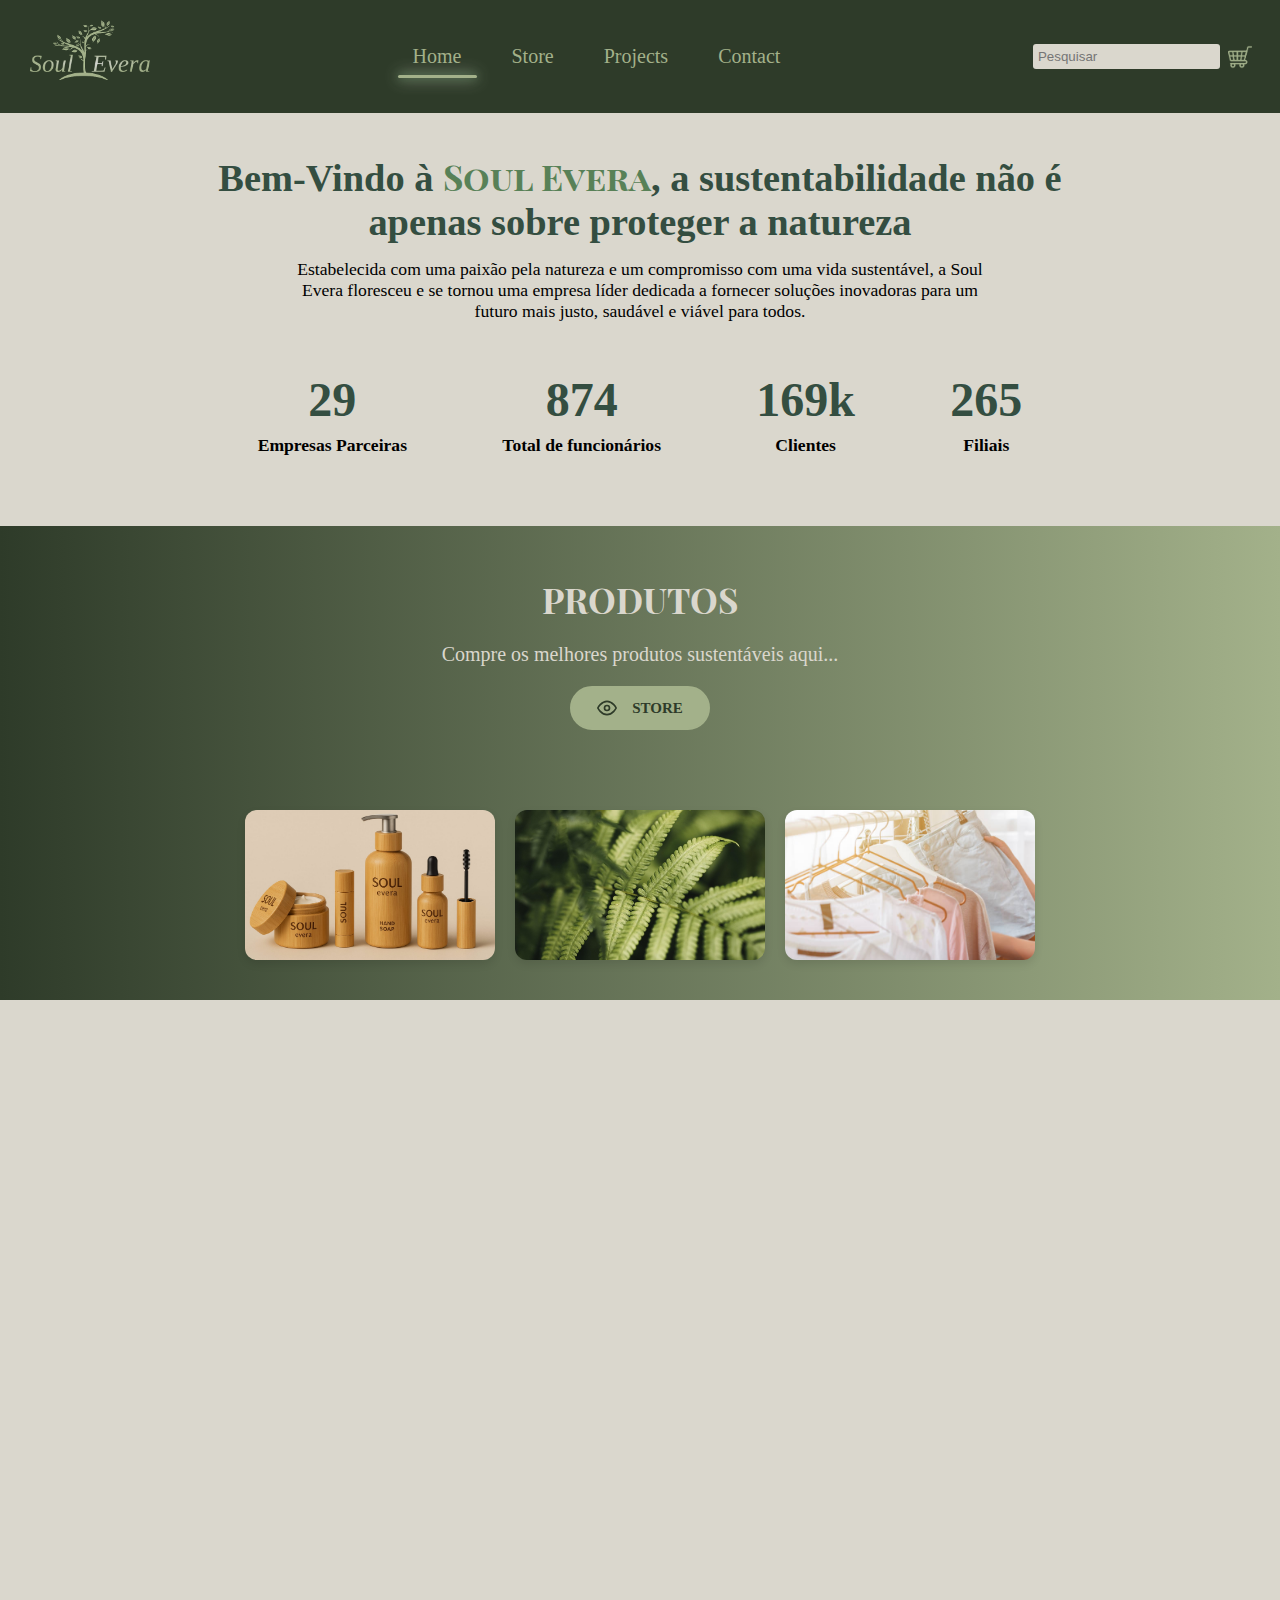
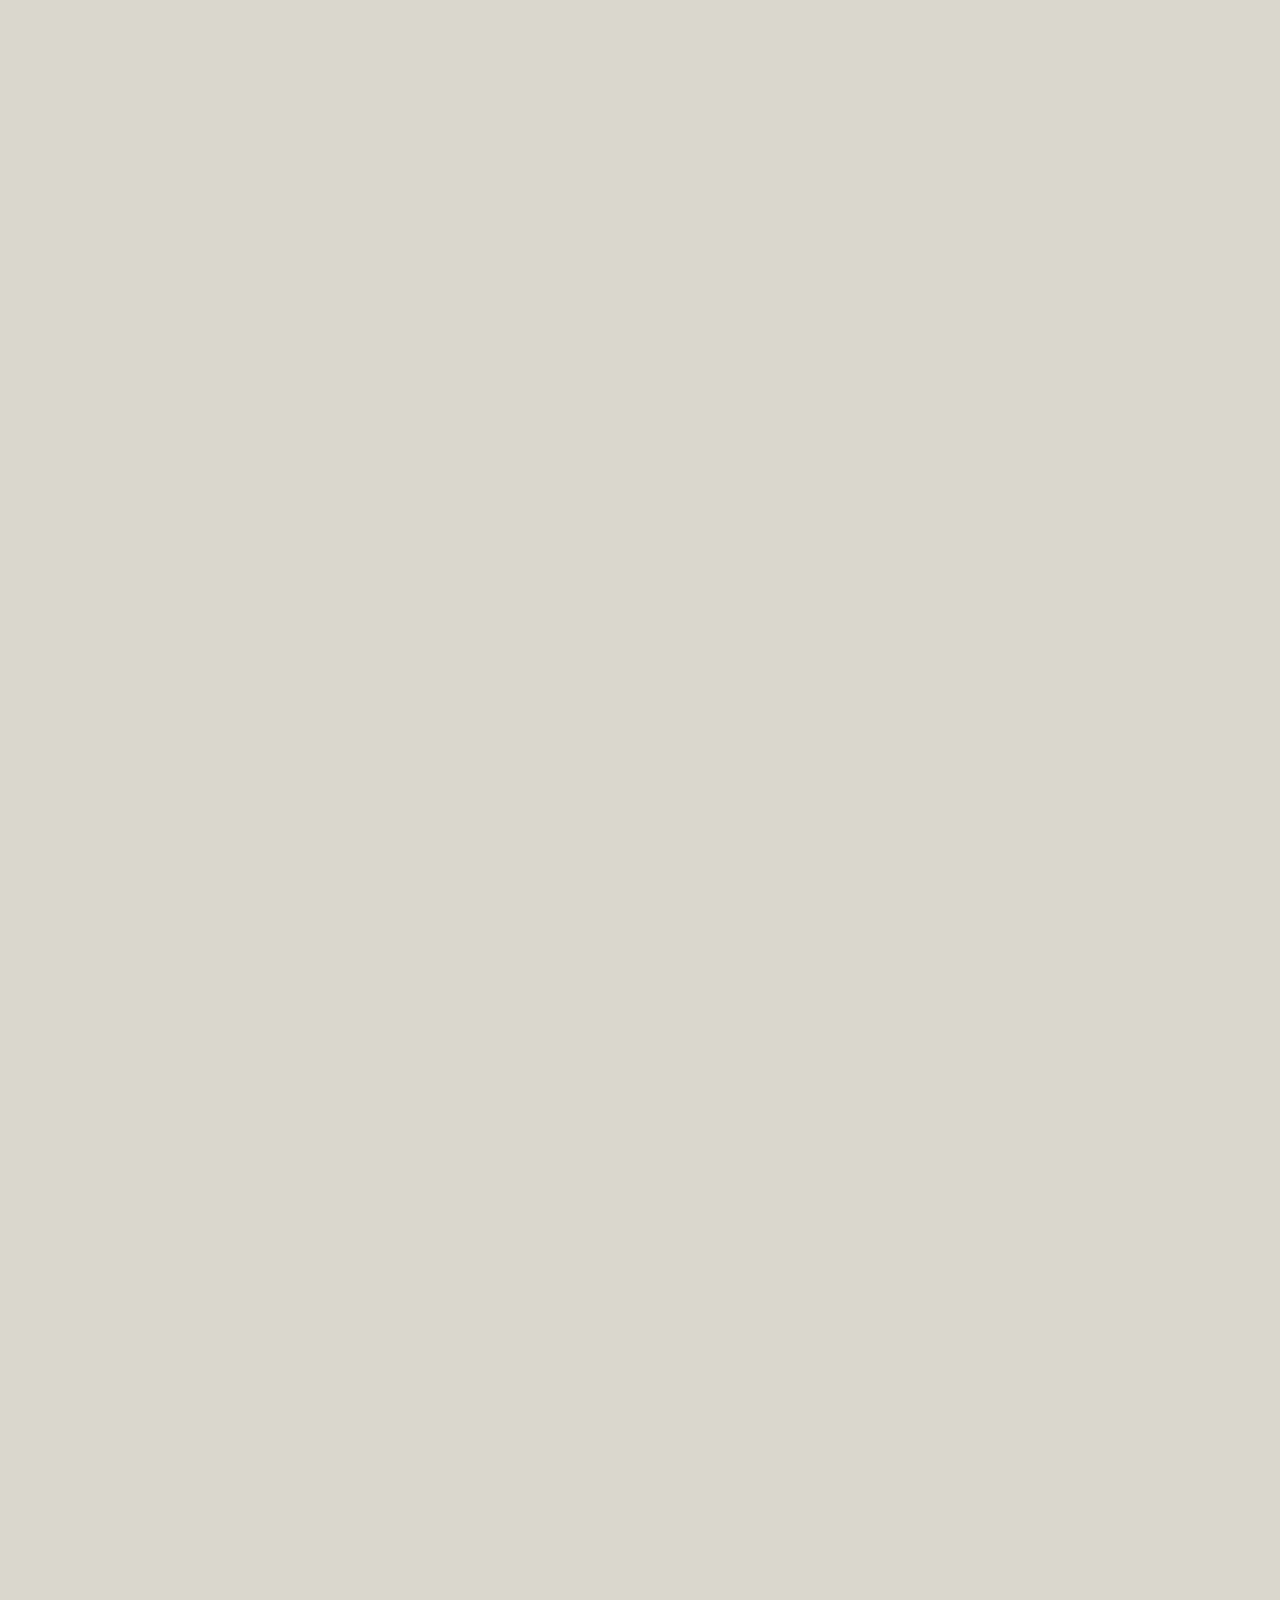
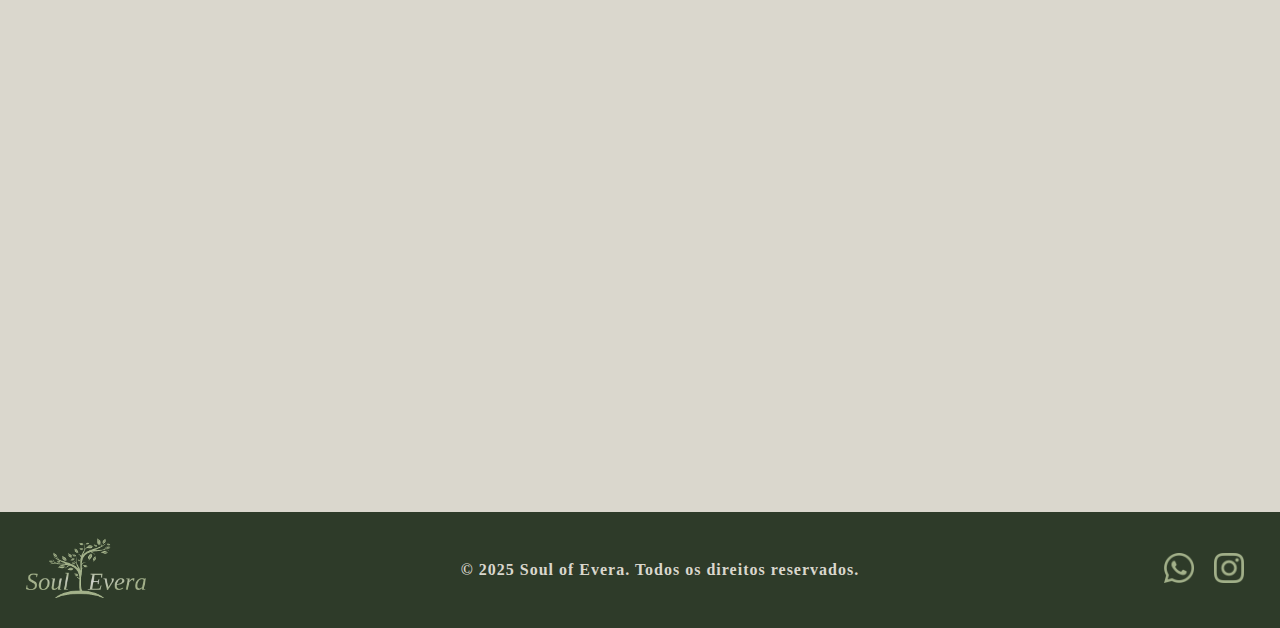
<file: index.html>
<!DOCTYPE html>
<html lang="en">

<head>
  <meta charset="UTF-8" />
  <meta name="viewport" content="width=device-width, initial-scale=1.0" />
  <title>Soul of Evera</title>

  <link rel="preconnect" href="https://fonts.googleapis.com">
  <link rel="preconnect" href="https://fonts.gstatic.com" crossorigin>
  <link
    href="https://fonts.googleapis.com/css2?family=Playfair+Display+SC:ital,wght@0,400;0,700;0,900;1,400;1,700;1,900&display=swap"
    rel="stylesheet">

  <link rel="stylesheet" href="./src/css/resete.css" />
  <link rel="stylesheet" href="./src/css/style.css" />
  <link rel="stylesheet" href="./src/css/responsive.css" />

</head>

<body class="corpo">
  <header class="cabecalho">
    <a href="#" class="logo">
      <img src="src/img/Frame 25.png" alt="" class="imagem" />
    </a>

    <nav class="navegacao">
      <ul class="menu">
        <li class="item">
          <a href="" style="--i:0">Home</a>
        </li>
        <li class="item">
          <a href="./lojas.html" style="--i:1">Store</a>
        </li>
        <li class="item">
          <a href="#Projetos" style="--i:2">Projects</a>
        </li>
        <li class="item">
          <a href="#Contact" style="--i:3">Contact</a>
        </li>
        <span class="underline"></span>
      </ul>
    </nav>

    <div class="pesquisa">
      <input class="barra" type="texto" placeholder="Pesquisar" id="loja" />
      <img class="carrinho" src="./src/img/carrinho.png" alt="">
    </div>
  </header>

  <main>

    <section class="meio animate-on-scroll">
      <h1 class="titulo">
        Bem-Vindo à <span class="subtitulo">Soul Evera</span>, a
        sustentabilidade não é apenas sobre proteger a natureza
      </h1>
      <p class="texto">
        Estabelecida com uma paixão pela natureza e um compromisso com uma
        vida sustentável, a Soul Evera floresceu e se tornou uma empresa líder
        dedicada a fornecer soluções inovadoras para um futuro mais justo,
        saudável e viável para todos.
      </p>
    </section>

    <section class="estatisticas animate-on-scroll">
      <div class="estatistica">
        <h2 class="num">29</h2>
        <p class="texto">Empresas Parceiras</p>
      </div>
      <div class="estatistica">
        <h2 class="num">874</h2>
        <p class="texto">Total de funcionários</p>
      </div>
      <div class="estatistica">
        <h2 class="num">169k</h2>
        <p class="texto">Clientes</p>
      </div>
      <div class="estatistica">
        <h2 class="num">265</h2>
        <p class="texto">Filiais</p>
      </div>
    </section>

    <section class="produtos animate-on-scroll">
      <h1 class="titulo">PRODUTOS</h1>
      <p class="texto">Compre os melhores produtos sustentáveis aqui...</p>

      <a href="./lojas.html">
        <button class="botao">
          <div class="default-btn">
            <svg class="css-i6dzq1" stroke-linejoin="round" stroke-linecap="round" fill="none" stroke-width="2"
              stroke="#2e3b29" height="20" width="20" viewBox="0 0 24 24">
              <path d="M1 12s4-8 11-8 11 8 11 8-4 8-11 8-11-8-11-8z"></path>
              <circle r="3" cy="12" cx="12"></circle>
            </svg>
            <span>Store</span>
          </div>
          <div class="hover-btn">
            <svg class="css-i6dzq1" stroke-linejoin="round" stroke-linecap="round" fill="none" stroke-width="2"
              stroke="#2e3b29" height="20" width="20" viewBox="0 0 24 24">
              <circle r="1" cy="21" cx="9"></circle>
              <circle r="1" cy="21" cx="20"></circle>
              <path d="M1 1h4l2.68 13.39a2 2 0 0 0 2 1.61h9.72a2 2 0 0 0 2-1.61L23 6H6"></path>
            </svg>
            <span>Compre aqui</span>
          </div>
        </button>
      </a>
    </section>

    <section class="secaosuperior animate-on-scroll">
      <div class="card">
        <a href="./lojas.html#grade-cosmeticos">
          <img src="./src/img/cosmeticosss.jpeg" alt="Cosméticos" class="imagem" />
          <div class="camada">
            <div class="icone">+</div>
            <p class="texto">Cosméticos</p>
          </div>
        </a>
      </div>
      <div class="card">
        <a href="./lojas.html#grade-plantas">
          <img src="./src/img/planta111.jpg" alt="Plantas" class="imagem" />
          <div class="camada">
            <div class="icone">+</div>
            <p>Plantas</p>
          </div>
        </a>
      </div>
      <div class="card">
        <a href="./lojas.html#grade-roupas">
          <img src="./src/img/roupas.jpg" alt="Roupas" class="imagem" />
          <div class="camada">
            <div class="icone">+</div>
            <p>Roupas</p>
          </div>
        </a>
      </div>
    </section>

    <section class="lojas animate-on-scroll">
      <div class="loja">
        <h2 class="titulo">Entrega rápida e gratuita</h2>
        <p class="texto">
          Entrega gratuita para todos os pedidos apartir de $110
        </p>
      </div>
      <div class="loja">
        <h2 class="titulo">
          Suporte ao cliente 24 horas por dia, 7 dias por semana
        </h2>
        <p class="texto">
          Atendimento ao cliente disponível 24 horas por dia, 7 dias por
          semana.
        </p>
      </div>
      <div class="loja">
        <h2 class="titulo">Garantia de devolução do dinheiro</h2>
        <p class="texto">Devolvemos o dinheiro em 30 dias</p>
      </div>
      <div class="loja">
        <h2 class="titulo">Presentes para membros</h2>
        <p class="texto">Cupons de desconto nos finais de semana</p>
      </div>
    </section>

    <section class="projetos-titulo animate-on-scroll" id="Projetos">
      <h1 class="titulo">Projetos Sustentáveis — Impacto real, local e replicável</h1>
      <p class="texto">
        Conheça ideias, iniciativas e projetos que promovem <br> economia circular, energia renovável e educação
        ambiental.
      </p>
    </section>

    <section id="galeria-impacto" class="animate-on-scroll">
      <div class="container">
        <h2 class="titulo">Soul Evera <span class="sub">em Ação</span></h2>
        <p class="texto">Veja como transformamos nossas palavras em ações reais e o impacto que estamos gerando em
          comunidades e na natureza.</p>
      </div>
    </section>

    <!-- <section class="projetos">
      <div class="projeto">
        <div class="cards-servico">
          <div class="flip-card">
            <div class="flip-card-inner">
              <div class="flip-card-front">
                <h2 class="titulo">Reflorestamento e arborização urbana</h2>
              </div>
              <div class="flip-card-back">
                <p class="texto">Plantar árvores em áreas degradadas ou cidades</p>
              </div>
            </div>
          </div>

          <div class="flip-card">
            <div class="flip-card-inner">
              <div class="flip-card-front">
                <h2 class="titulo">Oficinas de sustentabilidade</h2>
              </div>
              <div class="flip-card-back">
                <p class="texto">Ensinar práticas de reciclagem, reaproveitamento e economia de
                  energia</p>
              </div>
            </div>
          </div>

          <div class="flip-card">
            <div class="flip-card-inner">
              <div class="flip-card-front">
                <h2 class="titulo">Energia solar em residências ou escolas</h2>
              </div>
              <div class="flip-card-back">
                <p class="texto">Reduzir custos e usar fontes renováveis</p>
              </div>
            </div>
          </div>

        </div>
      </div>
    </section> -->

    <section class="caracteristicas animate-on-scroll">
      <div class="caracteristica">
        <h2 class="titulo">Complexo Solar</h2>
        <p class="texto">
          Campo de placas solares que abastecem diversos locais.
        </p>
      </div>
      <div class="caracteristica">
        <h2 class="titulo">Atmosfera Privada</h2>
        <p class="texto">
          Um ambiente exclusivo para os verdadeiros amantes de natureza.
        </p>
      </div>
      <div class="caracteristica">
        <h2 class="titulo">Arborização</h2>
        <p class="texto">
          Desfrute de uma experiência inovadora com o reflorestamento.
        </p>
      </div>
    </section>

    <section class="cartas-vira animate-on-scroll">
      <div class="carta">
        <div class="parte-superior">
          <div class="parte-superior-frente">Benefícios Ambientais</div>
          <div class="parte-superior-tras">
            Redução do consumo de água, energia e matérias-primas. Uso mais
            eficiente dos recursos, evitando desperdícios.
          </div>
        </div>
        <div class="parte-inferior">
          <div class="parte-inferior-frente">
            <img src="./src/img/arvores.png" alt="" />
          </div>
          <div class="parte-inferior-tras">
            Promover a conservação e garantir a sustentabilidade do meio
            ambiente.
          </div>
        </div>
      </div>

      <div class="carta">
        <div class="parte-superior">
          <div class="parte-superior-frente">
            Redução de Resíduos e Economia Circular
          </div>
          <div class="parte-superior-tras">
            Implementar um sistema rigoroso de coleta seletiva, compostagem de
            orgânicos e buscar parcerias para reciclagem de todos os tipos de
            materiais.
          </div>
        </div>
        <div class="parte-inferior">
          <div class="parte-inferior-frente">
            <img src="./src/img/arvores.png" alt="" />
          </div>
          <div class="parte-inferior-tras">
            O objetivo é enviar o mínimo possível para aterros.
          </div>
        </div>
      </div>

      <div class="carta">
        <div class="parte-superior">
          <div class="parte-superior-frente">Reutilização de Materiais</div>
          <div class="parte-superior-tras">
            Desenvolver processos para reutilizar embalagens, materiais de
            escritório.
          </div>
        </div>
        <div class="parte-inferior">
          <div class="parte-inferior-frente">
            <img src="./src/img/arvores.png" alt="" />
          </div>
          <div class="parte-inferior-tras">
            Criar novos produtos a partir de resíduos industriais.
          </div>
        </div>
      </div>
    </section>

    <section class="caracteristicas animate-on-scroll">
      <div class="caracteristica">
        <h2 class="titulo">Logística Reversa</h2>
        <p class="texto">
          Criar sistemas de recolha de produtos usados para reciclagem ou
          descarte adequado, com incentivo aos clientes.
        </p>
      </div>
      <div class="caracteristica">
        <h2 class="titulo">Digitalização de Processos</h2>
        <p class="texto">
          Reduzir o uso de papel ao máximo, digitalizando documentos, faturas
          e comunicados internos.
        </p>
      </div>
      <div class="caracteristica">
        <h2 class="titulo">Instalação de Painéis Solares</h2>
        <p class="texto">
          Tornar o próprio local de trabalho autossuficiente em energia e
          complementar o consumo com fontes renováveis.
        </p>
      </div>
    </section>

    <section class="cartas-vira animate-on-scroll">
      <div class="carta">
        <div class="parte-superior">
          <div class="parte-superior-frente">
            Otimização do Consumo de Energia
          </div>
          <div class="parte-superior-tras">
            Investir em iluminação LED, sensores de presença, equipamentos
            mais eficientes.
          </div>
        </div>
        <div class="parte-inferior">
          <div class="parte-inferior-frente">
            <img src="./src/img/arvores.png" alt="" />
          </div>
          <div class="parte-inferior-tras">
            Conscientizar os colaboradores sobre o uso consciente da energia.
          </div>
        </div>
      </div>

      <div class="carta">
        <div class="parte-superior">
          <div class="parte-superior-frente">
            Uso de Veículos Elétricos ou Híbridos
          </div>
          <div class="parte-superior-tras">
            Adoção de automóveis que utilizam eletricidade total ou
            parcialmente como fonte de energia.
          </div>
        </div>
        <div class="parte-inferior">
          <div class="parte-inferior-frente">
            <img src="./src/img/arvores.png" alt="" />
          </div>
          <div class="parte-inferior-tras">
            Reduzir o consumo de combustíveis fósseis e as emissões de
            poluentes.
          </div>
        </div>
      </div>

      <div class="carta">
        <div class="parte-superior">
          <div class="parte-superior-frente">Monitoramento de Consumo</div>
          <div class="parte-superior-tras">
            Instalar sistemas para monitorar o consumo de energia em tempo
            real e identificar pontos de desperdício.
          </div>
        </div>
        <div class="parte-inferior">
          <div class="parte-inferior-frente">
            <img src="./src/img/arvores.png" alt="" />
          </div>
          <div class="parte-inferior-tras">
            O objetivo de identificar desperdícios e promover o uso mais
            eficiente e sustentável.
          </div>
        </div>
      </div>
    </section>

    <section class="caracteristicas animate-on-scroll">
      <div class="caracteristica">
        <h2 class="titulo">Captação de Água da Chuva</h2>
        <p class="texto">
          Utilizar água da chuva para fins não potáveis, como irrigação de
          jardins e limpeza.
        </p>
      </div>
      <div class="caracteristica">
        <h2 class="titulo">Reuso de Água</h2>
        <p class="texto">
          Implementar sistemas para tratar e reutilizar a água da chuva.
        </p>
      </div>
      <div class="caracteristica">
        <h2 class="titulo">Redução do Consumo</h2>
        <p class="texto">
          Instalar torneiras com aeradores e vasos sanitários de baixo fluxo.
        </p>
      </div>
    </section>

    <section class="cartas-vira animate-on-scroll">
      <div class="carta">
        <div class="parte-superior">
          <div class="parte-superior-frente">Certificações</div>
          <div class="parte-superior-tras">
            Buscar fornecedores com certificações ambientais reconhecidas.
          </div>
        </div>
        <div class="parte-inferior">
          <div class="parte-inferior-frente">
            <img src="./src/img/arvores.png" alt="" />
          </div>
          <div class="parte-inferior-tras">
            Garantir credibilidade e transparência nas práticas adotadas.
          </div>
        </div>
      </div>

      <div class="carta">
        <div class="parte-superior">
          <div class="parte-superior-frente">
            Fornecedores Locais e Sustentáveis
          </div>
          <div class="parte-superior-tras">
            Priorizar a compra de matérias-primas e produtos de fornecedores
            que também adotam práticas sustentáveis.
          </div>
        </div>
        <div class="parte-inferior">
          <div class="parte-inferior-frente">
            <img src="./src/img/arvores.png" alt="" />
          </div>
          <div class="parte-inferior-tras">
            Priorizar práticas éticas e a redução de impactos ambientais.
          </div>
        </div>
      </div>

      <div class="carta">
        <div class="parte-superior">
          <div class="parte-superior-frente">
            Incentivo a Práticas Sustentáveis
          </div>
          <div class="parte-superior-tras">
            Criação de programas de recompensa e reconhecimento para
            sociedades que adotam práticas sustentáveis no dia a dia da
            empresa.
          </div>
        </div>
        <div class="parte-inferior">
          <div class="parte-inferior-frente">
            <img src="./src/img/arvores.png" alt="" />
          </div>
          <div class="parte-inferior-tras">
            Estimular o uso consciente de recursos naturais.
          </div>
        </div>
      </div>
    </section>

  </main>

  <div class="carrossel animate-on-scroll">
    <div class="imgs">
      <img src="./src/img/img10.jpg" alt="" class="img" />
      <img src="./src/img/img9.jpg" alt="" class="img" />
      <img src="./src/img/img11.jpg" alt="" class="img" />
      <img src="./src/img/img13.jpg" alt="" class="img" />
      <img src="./src/img/img3.jpg" alt="" class="img" />
      <img src="./src/img/img7.jpg" alt="" class="img" />
      <img src="./src/img/img4.jpg" alt="" class="img" />
      <img src="./src/img/img5.jpg" alt="" class="img" />
      <img src="./src/img/img6.jpg" alt="" class="img" />
    </div>
  </div>

  <footer class="rodape" id="Contact">
    <a href="">
      <img src="src/img/Frame 25.png" alt="" class="imagem" />
    </a>
    <p class="texto">© 2025 Soul of Evera. Todos os direitos reservados.</p>

    <div class="imgs">
      <a href="https://wa.me/5535997090156" data-tooltip="99709-0156">
        <img src="./src/img/whatsapp (4).png" alt="" class="img">
      </a>
      <a href="https://www.instagram.com/soulevera_?igsh=MTIna202MnA4Zm120Q==" data-tooltip="@soulevera_">
        <img src="./src/img/instagram (2).png" alt="" class="img">
      </a>
      </a>
    </div>

  </footer>

  <script src="./src/js/painel.js"></script>

</body>

</html>
</file>
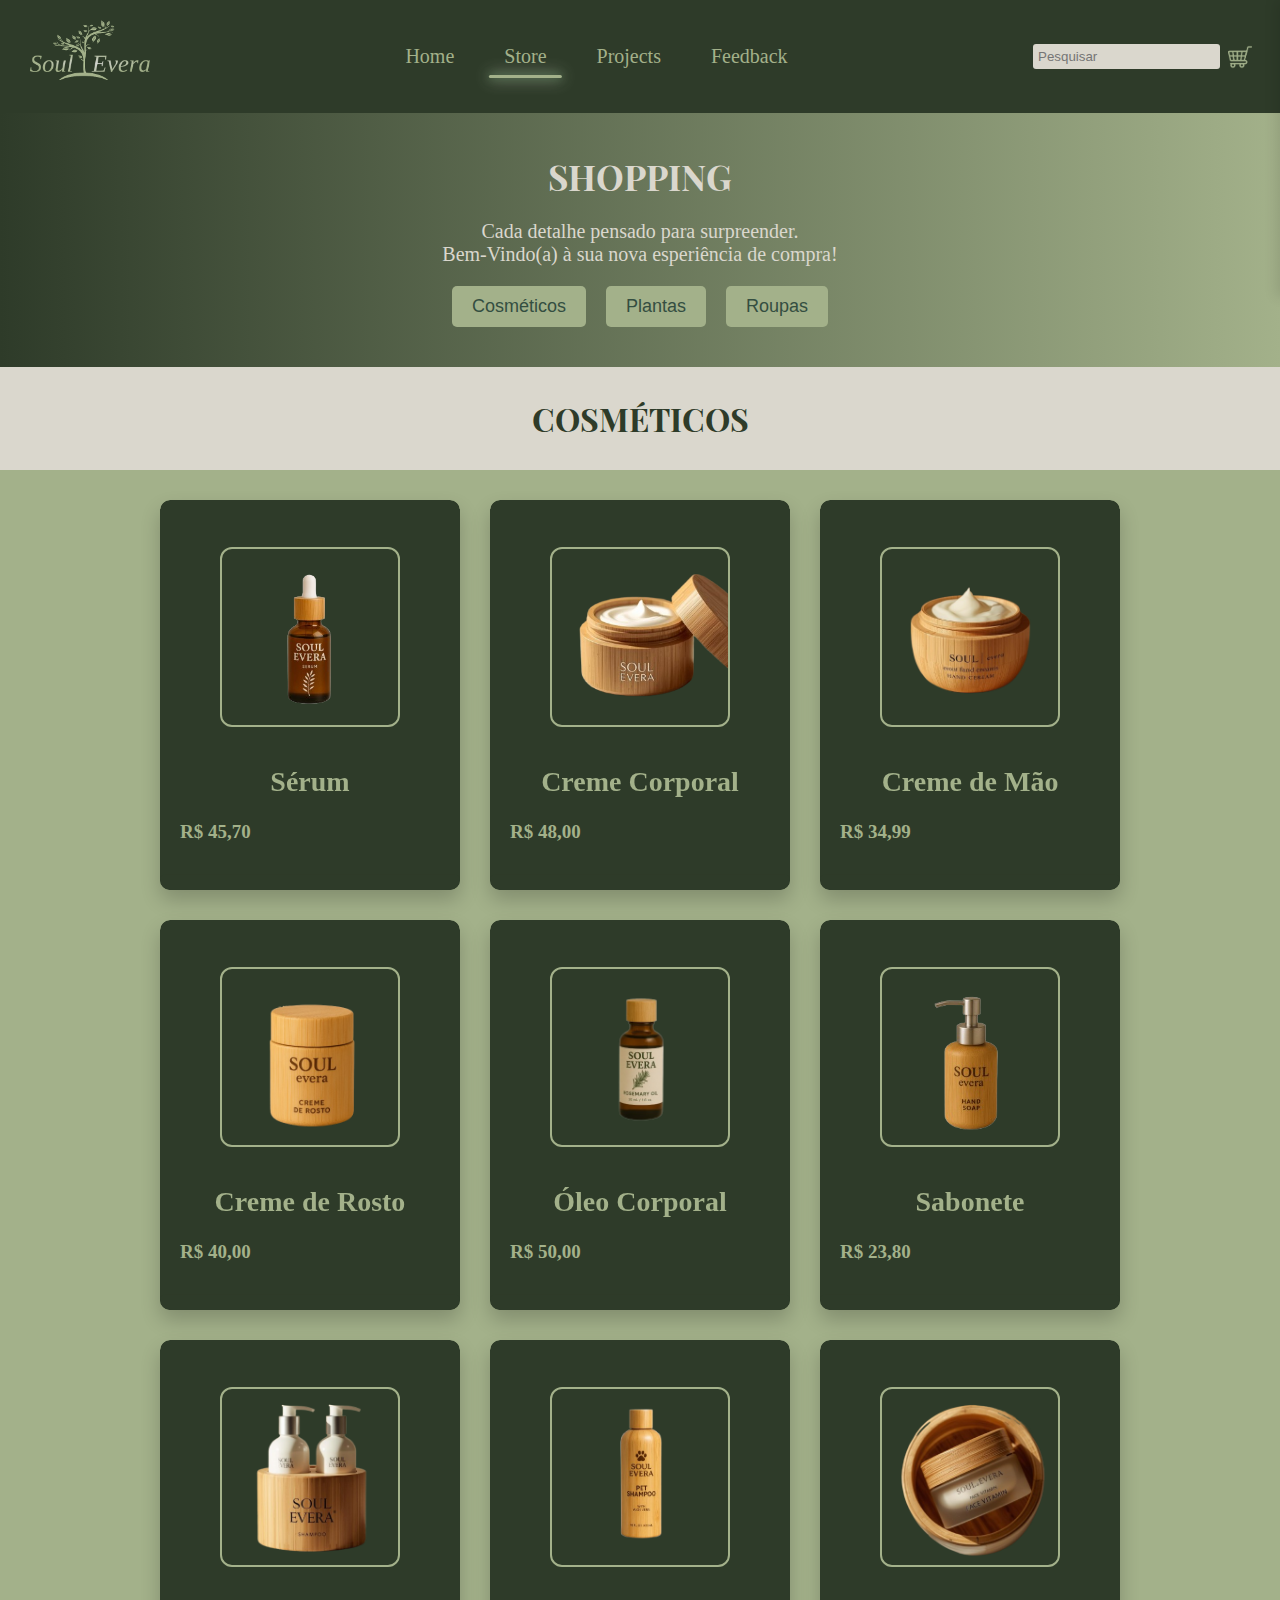
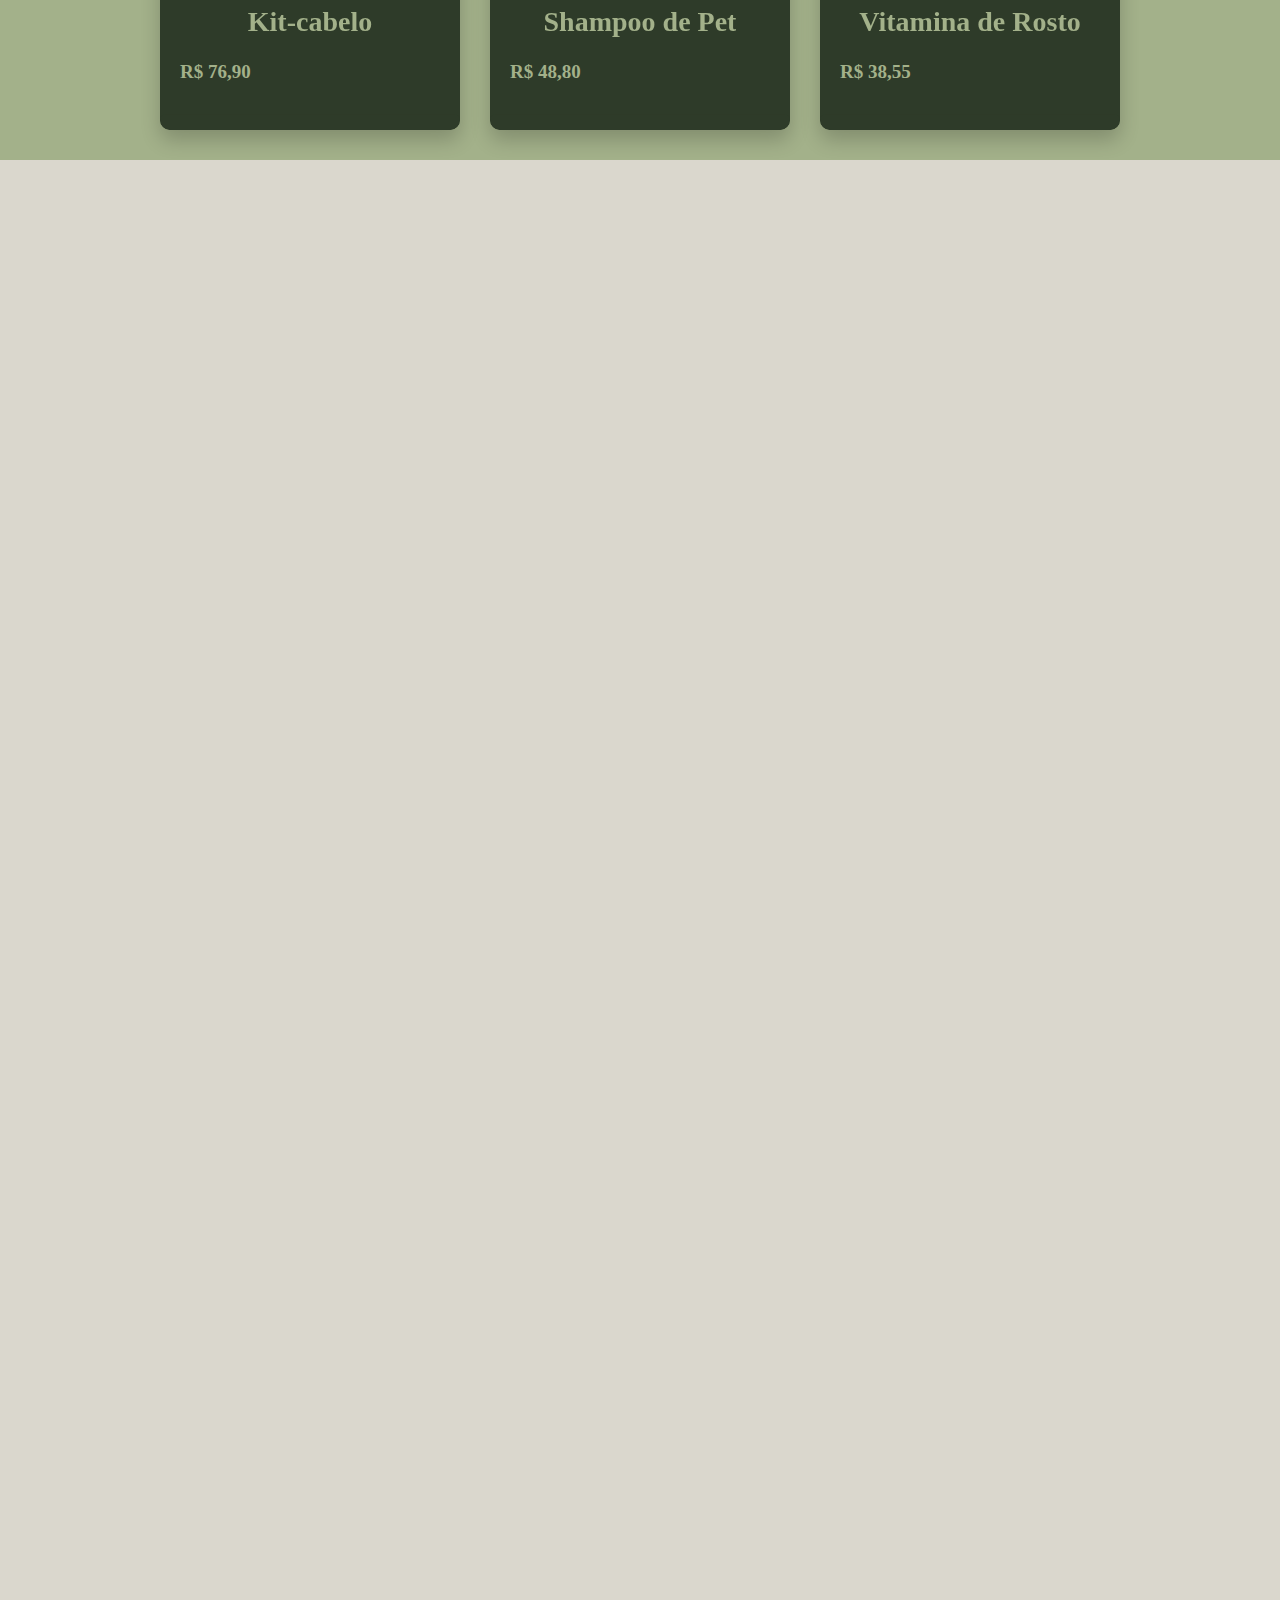
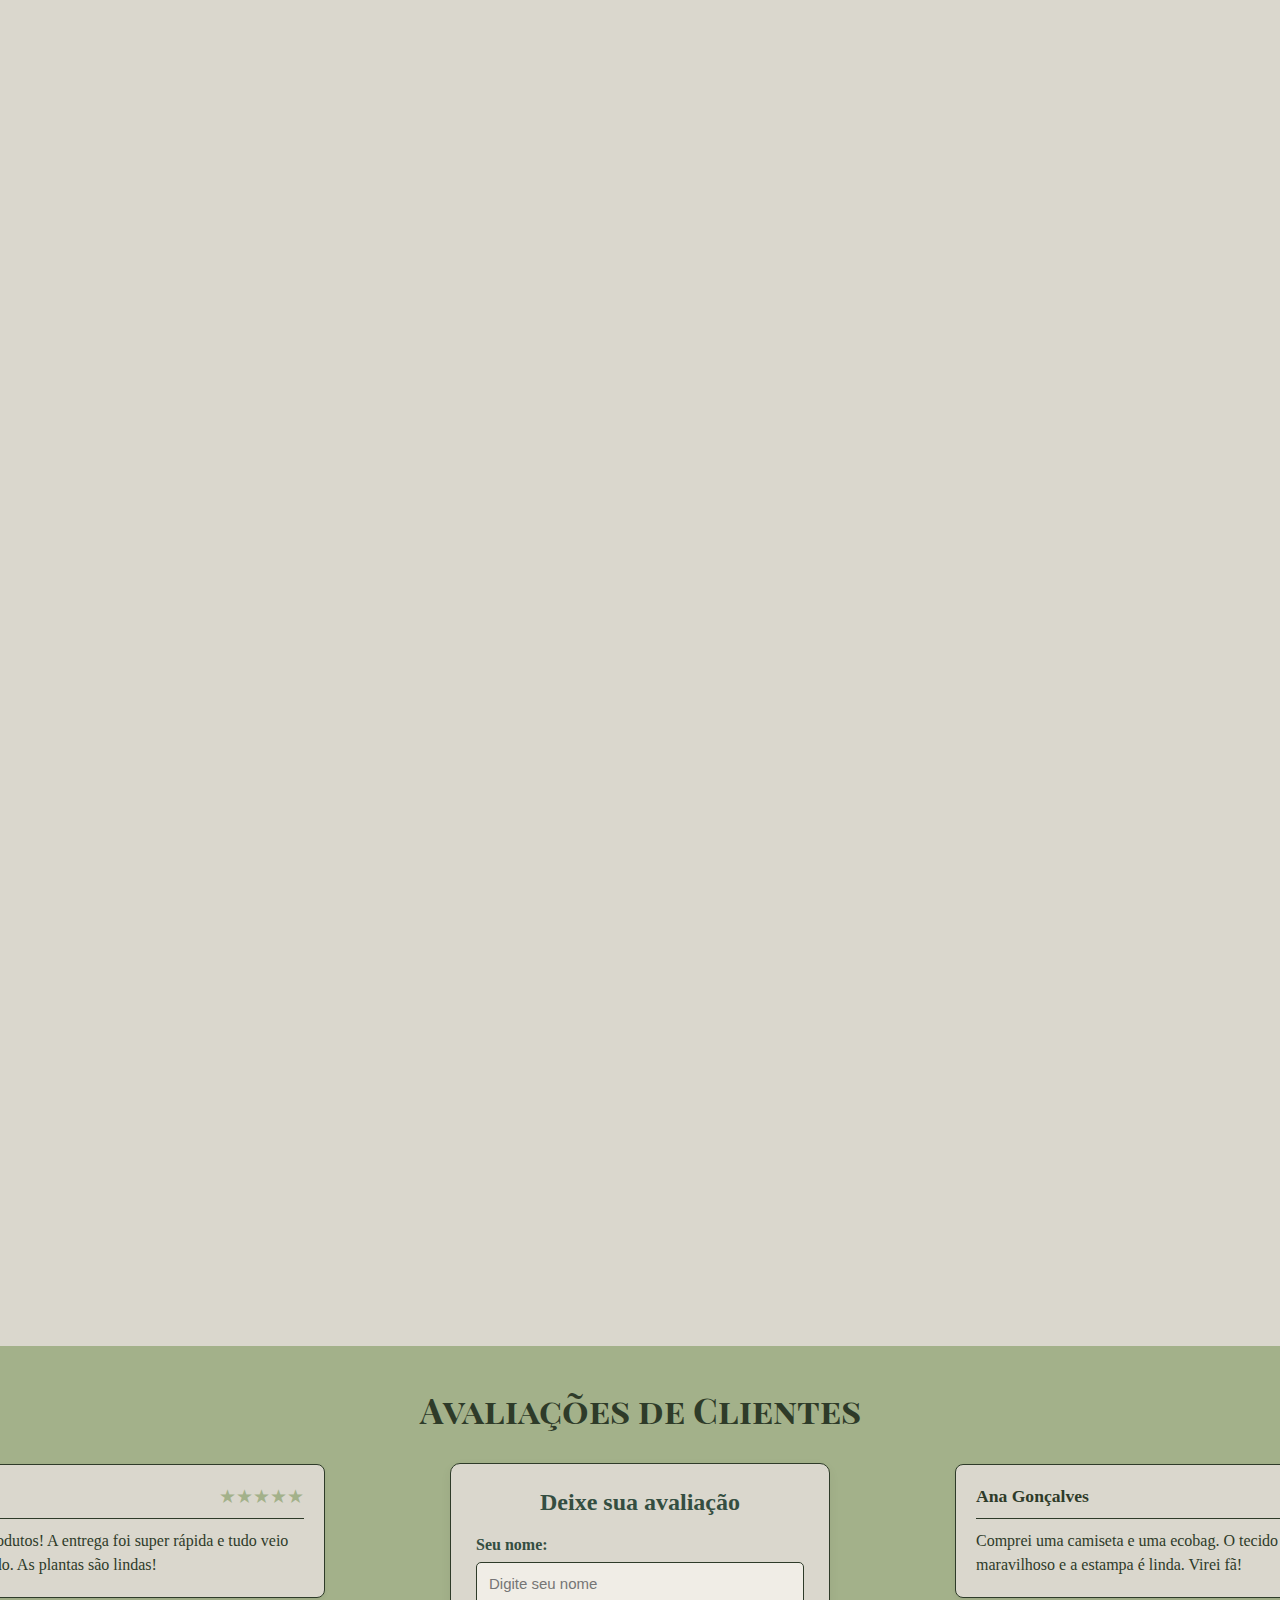
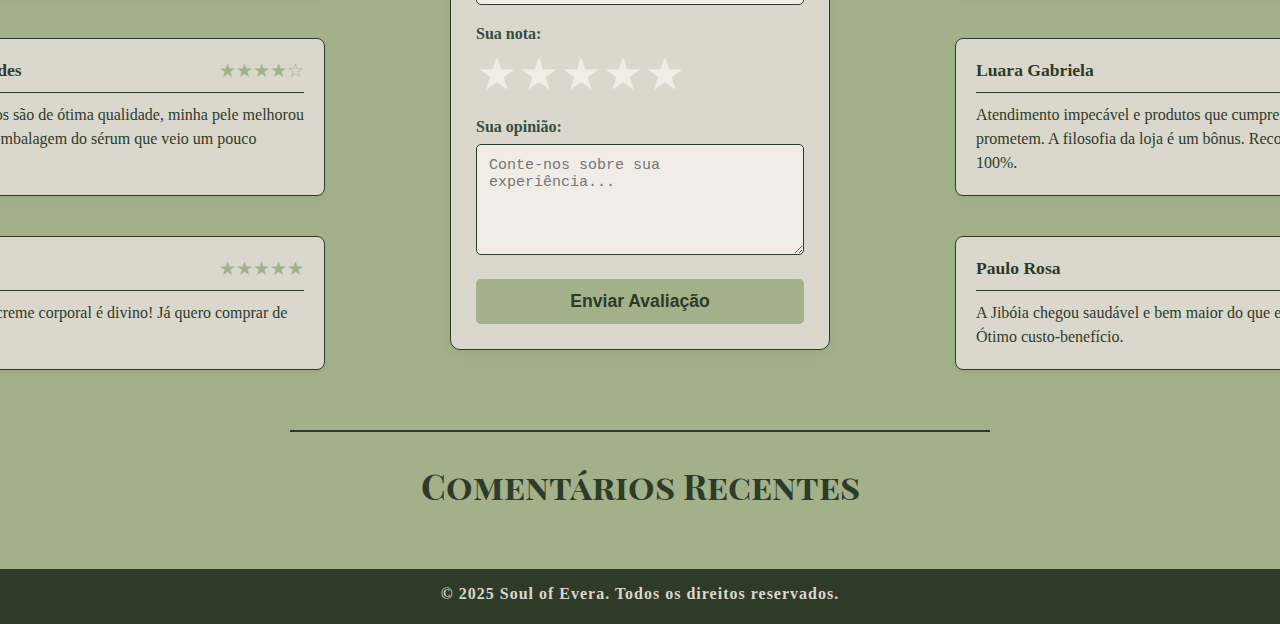
<file: lojas.html>
<!DOCTYPE html>
<html lang="en">

<head>
  <meta charset="UTF-8" />
  <meta name="viewport" content="width=device-width, initial-scale=1.0" />
  <title>LOJA</title>

  <link rel="preconnect" href="https://fonts.googleapis.com">
  <link rel="preconnect" href="https://fonts.gstatic.com" crossorigin>
  <link
    href="https://fonts.googleapis.com/css2?family=Playfair+Display+SC:ital,wght@0,400;0,700;0,900;1,400;1,700;1,900&display=swap"
    rel="stylesheet">

  <link rel="stylesheet" href="./src/css/resete.css" />
  <link rel="stylesheet" href="./src/css/loja.css" />
  <link rel="stylesheet" href="./src/css/responsive.css" />
</head>

<body class="corpo">
  <header class="cabecalho">
    <a href="#" class="logo">
      <img src="src/img/Frame 25.png" alt="" class="imagem" />
    </a>

    <nav class="navegacao">
      <ul class="menu">
        <li class="item">
          <a href="./index.html" style="--i: 0">Home</a>
        </li>
        <li class="item">
          <a href="#" style="--i: 1">Store</a>
        </li>
        <li class="item">
          <a href="#Projects" style="--i: 2">Projects</a>
        </li>
        <li class="item">
          <a href="#Contact" style="--i: 3">Feedback</a>
        </li>
        <span class="underline"></span>
      </ul>
    </nav>

    <div class="pesquisa">
      <input class="barra" type="texto" placeholder="Pesquisar" />
      <img class="carrinho" src="./src/img/carrinho.png" alt="">
    </div>
  </header>

  <main class="principal">
    <section class="frase-principal">
      <h1 class="titulo">SHOPPING</h1>
      <p class="texto">
        Cada detalhe pensado para surpreender.<br />Bem-Vindo(a) à sua nova
        esperiência de compra!
      </p>
      <div class="botoes">
        <a href="#grade-cosmeticos">
          <button class="botao">Cosméticos</button>
        </a>
        <a href="#grade-plantas">
          <button class="botao">Plantas</button>
        </a>
        <a href="#grade-roupas">
          <button class="botao">Roupas</button>
        </a>
      </div>
    </section>

    <section class="painel animate-on-scroll" id="grade-cosmeticos">
      <h1 class="titulo">COSMÉTICOS</h1>
    </section>

    <section class="grade-cosmeticos animate-on-scroll">
      <div class="cards">
        <div class="card-container">
          <div class="card" data-id="1" data-name="Sérum" data-price="45,70" data-img="./src/img/secum.png">
            <div class="frente">
              <img src="./src/img/secum.png" alt="Sérum" class="imagem" />
              <h1 class="titulo">Sérum</h1>
              <div class="precos">
                <span class="preco">R$ 45,70</span>
              </div>
            </div>
            <div class="content">
              <h2 class="subtitulo">Sérum</h2>
              <p class="texto">
                É formulado com ingredientes de origem vegetal, cultivados de
                forma ética e extraídos sem agredir o meio ambiente. Rico em
                antioxidantes, vitaminas e ativos naturals.
              </p>
              <h3 class="add">Adicionar Sérum ao carrinho</h3>
              <button aria-label="Adicionar Sérum ao carrinho" class="btn">
                +
              </button>
            </div>
          </div>
        </div>

        <div class="card-container">
          <div class="card" data-id="2" data-name="Creme Corporal" data-price="48,00" data-img="./src/img/creco.png">
            <div class="frente">
              <img src="./src/img/creco.png" alt="Creme Corporal" class="imagem" />
              <h1 class="titulo">Creme Corporal</h1>
              <div class="precos">
                <span class="preco">R$ 48,00</span>
              </div>
            </div>
            <div class="content">
              <h2 class="subtitulo">Creme Corporal</h2>
              <p class="texto">
                Desenvolvido com ingredientes naturais e de origem vegetal que
                restauram a elasticidade da pele e mantêm a hidratação ao
                longo do dia.
              </p>
              <h3 class="add">Adicionar Creme Corporal ao carrinho</h3>
              <button aria-label="Adicionar Creme Corporal ao carrinho" class="btn">
                +
              </button>
            </div>
          </div>
        </div>

        <div class="card-container">
          <div class="card" data-id="3" data-name="Creme de Mão" data-price="34,99"
            data-img="./src/img/creme_de_mao.png">
            <div class="frente">
              <img src="./src/img/creme_de_mao.png" alt="Creme de Mão" class="imagem" />
              <h1 class="titulo">Creme de Mão</h1>
              <div class="precos">
                <span class="preco">R$ 34,99</span>
              </div>
            </div>
            <div class="content">
              <h2 class="subtitulo">Creme de Mão</h2>
              <p class="texto">
                Combina ingredientes naturais e regenerativos que nutre
                profundamente a pele. Formulado com óleos vegetais e ativos
                botânicos.
              </p>
              <h3 class="add">Adicionar Creme de Mão ao carrinho</h3>
              <button aria-label="Adicionar Creme de Mão ao carrinho" class="btn">
                +
              </button>
            </div>
          </div>
        </div>

        <div class="card-container">
          <div class="card" data-id="4" data-name="Creme de Rosto" data-price="40,00" data-img="./src/img/crero.png">
            <div class="frente">
              <img src="./src/img/crero.png" alt="Creme de Rosto" class="imagem" />
              <h1 class="titulo">Creme de Rosto</h1>
              <div class="precos">
                <span class="preco">R$ 40,00</span>
              </div>
            </div>
            <div class="content">
              <h2 class="subtitulo">Creme de Rosto</h2>
              <p class="texto">
                Formulado com ingredientes naturais, orgânicos selecionados
                para nutrir seu rosto. Sua textura leve e de rápida absorção é
                perfeita para todos os tipos de pele.
              </p>
              <h3 class="add">Adicionar Creme de Rosto ao carrinho</h3>
              <button aria-label="Adicionar Creme de Rosto ao carrinho" class="btn">
                +
              </button>
            </div>
          </div>
        </div>

        <div class="card-container">
          <div class="card" data-id="5" data-name="Óleo Corporal" data-price=" 50,00" data-img="./src/img/ole.png">
            <div class="frente">
              <img src="./src/img/ole.png" alt="Óleo Corporal" class="imagem" />
              <h1 class="titulo">Óleo Corporal</h1>
              <div class="precos">
                <span class="preco">R$ 50,00</span>
              </div>
            </div>
            <div class="content">
              <h2 class="subtitulo">Óleo Corporal</h2>
              <p class="texto">
                Elaborado com uma mistura exclusiva de óleos vegetais 100%
                naturais e extraídos de fontes renováveis.
              </p>
              <h3 class="add">Adicionar Óleo Corporal ao carrinho</h3>
              <button aria-label="Adicionar Óleo Corporal ao carrinho" class="btn">
                +
              </button>
            </div>
          </div>
        </div>

        <div class="card-container">
          <div class="card" data-id="6" data-name="Sabonete" data-price=" 23,80" data-img="./src/img/sa2.png">
            <div class="frente">
              <img src="./src/img/sa2.png" alt="Sabonete" class="imagem" />
              <h1 class="titulo">Sabonete</h1>
              <div class="precos">
                <span class="preco">R$ 23,80</span>
              </div>
            </div>
            <div class="content">
              <h2 class="subtitulo">Sabonete</h2>
              <p class="texto">
                Combina ingredientes naturais e biodegradáveis para uma
                limpeza eficaz e suave, que protege a barreira natural da pele
                sem ressecar.
              </p>
              <h3 class="add">Adicionar Sabonete ao carrinho</h3>
              <button aria-label="Adicionar Sabonete ao carrinho" class="btn">
                +
              </button>
            </div>
          </div>
        </div>

        <div class="card-container">
          <div class="card" data-id="7" data-name="Kit-cabelo" data-price=" 76,90" data-img="./src/img/shampoo2.png">
            <div class="frente">
              <img src="./src/img/shampoo2.png" alt="Kit-cabelo" class="imagem" />
              <h1 class="titulo">Kit-cabelo</h1>
              <div class="precos">
                <span class="preco">R$ 76,90</span>
              </div>
            </div>
            <div class="content">
              <h2 class="subtitulo">Kit-cabelo</h2>
              <p class="texto">
                Formulado com ingredientes naturais, veganos e livres de
                químicos agressivos. Pensado para nutrir, fortalecer e
                restaurar seus fios.
              </p>
              <h3 class="add">Adicionar Kit-cabelo ao carrinho</h3>
              <button aria-label="Adicionar Kit-cabelo ao carrinho" class="btn">
                +
              </button>
            </div>
          </div>
        </div>

        <div class="card-container">
          <div class="card" data-id="8" data-name="Shampoo de Pet" data-price=" 48,80" data-img="./src/img/pet2.png">
            <div class="frente">
              <img src="./src/img/pet2.png" alt="Shampoo de Pet" class="imagem" />
              <h1 class="titulo">Shampoo de Pet</h1>
              <div class="precos">
                <span class="preco">R$ 48,80</span>
              </div>
            </div>
            <div class="content">
              <h2 class="subtitulo">Shampoo de Pet</h2>
              <p class="texto">
                Shampoo para cães e gatos, ideal para quem valoriza estilo e
                sustentabilidade. PH balanceado, pensado para a pele sensível
                de pets.
              </p>
              <h3 class="add">Adicionar Shampoo de Pet ao carrinho</h3>
              <button aria-label="Adicionar Shampoo de Pet ao carrinho" class="btn">
                +
              </button>
            </div>
          </div>
        </div>

        <div class="card-container">
          <div class="card" data-id="9" data-name="Vitamina de Rosto" data-price="38,55"
            data-img="./src/img/creme3.png">
            <div class="frente">
              <img src="./src/img/creme3.png" alt="Vitamina de Rosto" class="imagem" />
              <h1 class="titulo">Vitamina de Rosto</h1>
              <div class="precos">
                <span class="preco">R$ 38,55</span>
              </div>
            </div>
            <div class="content">
              <h2 class="subtitulo">Vitamina de Rosto</h2>
              <p class="texto">
                Formulada com uma combinação potente de ativos naturais. Ela
                combate os sinais de cansaço e envelhecimento.
              </p>
              <h3 class="add">Adicionar Vitamina de Rosto ao carrinho</h3>
              <button aria-label="Adicionar Vitamina de Rosto ao carrinho" class="btn">
                +
              </button>
            </div>
          </div>
        </div>
      </div>
    </section>

    <section class="painel animate-on-scroll" id="grade-plantas">
      <h1 class="titulo">PLANTAS</h1>
    </section>

    <section class="grade-plantas animate-on-scroll">
      <div class="cards">
        <div class="card-container">
          <div class="card" data-id="10" data-name="Lavanda" data-price="66,90" data-img="./src/img/lavanda 1.png">
            <div class="frente">
              <img src="./src/img/lavanda 1.png" alt="Lavanda" class="imagem" />
              <h1 class="titulo">Lavanda</h1>
              <div class="precos">
                <span class="preco">R$ 66,90</span>
              </div>
            </div>
            <div class="content">
              <h2 class="subtitulo">Lavanda</h2>
              <p class="texto">
                Lavanda tem efeito calmante e relaxante, melhora o sono,
                anti-inflamatória e analgésico.
              </p>
              <h3 class="add">Adicionar Lavanda ao carrinho</h3>
              <button aria-label="Adicionar Lavanda ao carrinho" class="btn">
                +
              </button>
            </div>
          </div>
        </div>

        <div class="card-container">
          <div class="card" data-id="11" data-name="Espada de São Jorge" data-price="55,40"
            data-img="./src/img/espadadesaojorge 1.png">
            <div class="frente">
              <img src="./src/img/espadadesaojorge 1.png" alt="Espada de São Jorge" class="imagem" />
              <h1 class="titulo">Espada de São Jorge</h1>
              <div class="precos">
                <span class="preco">R$ 55,40</span>
              </div>
            </div>
            <div class="content">
              <h2 class="subtitulo">Espada de São Jorge</h2>
              <p class="texto">
                Espada de são Jorge purifica o ar removendo toxinas e
                liberando oxigênio a noite.
              </p>
              <h3 class="add">Adicionar Espada de São Jorge ao carrinho</h3>
              <button aria-label="Adicionar Espada de São Jorge ao carrinho" class="btn">
                +
              </button>
            </div>
          </div>
        </div>

        <div class="card-container">
          <div class="card" data-id="12" data-name="Lírio da paz" data-price="47,80"
            data-img="./src/img/lirio da paz 1.png">
            <div class="frente">
              <img src="./src/img/lirio da paz 1.png" alt="Lírio da paz" class="imagem" />
              <h1 class="titulo">Lírio da paz</h1>
              <div class="precos">
                <span class="preco">R$ 47,80</span>
              </div>
            </div>
            <div class="content">
              <h2 class="subtitulo">Lírio da paz</h2>
              <p class="texto">
                Lírio da paz purifica o ar removendo a amônia, benzeno e
                formaldeído, ajuda a aumentar a umidade do ambiente.
              </p>
              <h3 class="add">Adicionar Lírio da paz ao carrinho</h3>
              <button aria-label="Adicionar Lírio da paz ao carrinho" class="btn">
                +
              </button>
            </div>
          </div>
        </div>

        <div class="card-container">
          <div class="card" data-id="13" data-name="Jibóia" data-price="35,40" data-img="./src/img/jiboia 1.png">
            <div class="frente">
              <img src="./src/img/jiboia 1.png" alt="Jibóia" class="imagem" />
              <h1 class="titulo">Jibóia</h1>
              <div class="precos">
                <span class="preco">R$ 35,40</span>
              </div>
            </div>
            <div class="content">
              <h2 class="subtitulo">Jibóia</h2>
              <p class="texto">
                Jibóia remove benzeno e formaldeído do ambiente melhorando a
                qualidade do ar.
              </p>
              <h3 class="add">Adicionar Jibóia ao carrinho</h3>
              <button aria-label="Adicionar Jibóia ao carrinho" class="btn">
                +
              </button>
            </div>
          </div>
        </div>

        <div class="card-container">
          <div class="card" data-id="14" data-name="Cacto macarrão" data-price="34,99"
            data-img="./src/img/cactomacarrao 1.png">
            <div class="frente">
              <img src="./src/img/cactomacarrao 1.png" alt="Cacto macarrão" class="imagem" />
              <h1 class="titulo">Cacto macarrão</h1>
              <div class="precos">
                <span class="preco">R$ 34,99</span>
              </div>
            </div>
            <div class="content">
              <h2 class="subtitulo">Cacto macarrão</h2>
              <p class="texto">
                Cacto macarrão melhora a energia do lugar pois absorve energia
                negativa e contribui levemente para a purificação do ar.
              </p>
              <h3 class="add">Adicionar Cacto macarrão ao carrinho</h3>
              <button aria-label="Adicionar Cacto macarrão ao carrinho" class="btn">
                +
              </button>
            </div>
          </div>
        </div>

        <div class="card-container">
          <div class="card" data-id="15" data-name="Samambaia" data-price="53,60" data-img="./src/img/samambaia 1.png">
            <div class="frente">
              <img src="./src/img/samambaia 1.png" alt="Samambaia" class="imagem" />
              <h1 class="titulo">Samambaia</h1>
              <div class="precos">
                <span class="preco">R$ 53,60</span>
              </div>
            </div>
            <div class="content">
              <h2 class="subtitulo">Samambaia</h2>
              <p class="texto">
                Filtra toxinas do ambiente como formaldeído e xíleno.
              </p>
              <h3 class="add">Adicionar Samambaia ao carrinho</h3>
              <button aria-label="Adicionar Samambaia ao carrinho" class="btn">
                +
              </button>
            </div>
          </div>
        </div>

        <div class="card-container">
          <div class="card" data-id="16" data-name="Babosa" data-price="15,80" data-img="./src/img/babosa 1.png">
            <div class="frente">
              <img src="./src/img/babosa 1.png" alt="Babosa" class="imagem" />
              <h1 class="titulo">Babosa</h1>
              <div class="precos">
                <span class="preco">R$ 15,80</span>
              </div>
            </div>
            <div class="content">
              <h2 class="subtitulo">Babosa</h2>
              <p class="texto">
                Remove toxinas do ar, Libera oxigênio à noite, ajuda na
                Cicatrização de feridas e queimaduras leves, Hidratação da
                pele e cabelo.
              </p>
              <h3 class="add">Adicionar Babosa ao carrinho</h3>
              <button aria-label="Adicionar Babosa ao carrinho" class="btn">
                +
              </button>
            </div>
          </div>
        </div>

        <div class="card-container">
          <div class="card" data-id="17" data-name="Bamboo" data-price="80,10" data-img="./src/img/bamboo 1.png">
            <div class="frente">
              <img src="./src/img/bamboo 1.png" alt="Bamboo" class="imagem" />
              <h1 class="titulo">Bamboo</h1>
              <div class="precos">
                <span class="preco">R$ 80,10</span>
              </div>
            </div>
            <div class="content">
              <h2 class="subtitulo">Bamboo</h2>
              <p class="texto">
                Ajuda a remover poluentes do ambiente Melhorando a qualidade
                do ar em espaços fechados, libera oxigenio durante a noite.
              </p>
              <h3 class="add">Adicionar Bamboo ao carrinho</h3>
              <button aria-label="Adicionar Bamboo ao carrinho" class="btn">
                +
              </button>
            </div>
          </div>
        </div>

        <div class="card-container">
          <div class="card" data-id="18" data-name="Palmeira Areca" data-price="105,99"
            data-img="./src/img/palmeiraareca 1.png">
            <div class="frente">
              <img src="./src/img/palmeiraareca 1.png" alt="Palmeira Areca" class="imagem" />
              <h1 class="titulo">Palmeira Areca</h1>
              <div class="precos">
                <span class="preco">R$ 105,99</span>
              </div>
            </div>
            <div class="content">
              <h2 class="subtitulo">Palmeira Areca</h2>
              <p class="texto">
                A palmeira areca melhora a qualidade do ar interno, remove
                toxinas como formaldeido, xileno e tolueno.
              </p>
              <h3 class="add">Adicionar Palmeira Areca ao carrinho</h3>
              <button aria-label="Adicionar Palmeira Areca ao carrinho" class="btn">
                +
              </button>
            </div>
          </div>
        </div>
      </div>
    </section>

    <section class="painel animate-on-scroll" id="grade-roupas">
      <h1 class="titulo">ROUPAS</h1>
    </section>

    <section class="grade-roupas animate-on-scroll">
      <div class="cards">
        <div class="card-container">
          <div class="card" data-id="19" data-name="Camiseta" data-price="79,99" data-img="./src/img/camiseta1.png">
            <div class="frente">
              <img src="./src/img/camiseta1.png" alt="Camiseta" class="imagem" />
              <h1 class="titulo">Camiseta</h1>
              <div class="precos">
                <span class="preco">R$ 79,99</span>
              </div>
            </div>
            <div class="content">
              <h2 class="subtitulo">Camiseta</h2>
              <p class="texto">
                Feita com materiais ecológicos e processos responsáveis que
                respeitam o meio ambiente. Produzida a partir de algodão
                orgânico.
              </p>
              <h3 class="add">Adicionar Camiseta ao carrinho</h3>
              <button aria-label="Adicionar Camiseta ao carrinho" class="btn">
                +
              </button>
            </div>
          </div>
        </div>

        <div class="card-container">
          <div class="card" data-id="20" data-name="Camiseta" data-price="79,99" data-img="./src/img/camiseta2.png">
            <div class="frente">
              <img src="./src/img/camiseta2.png" alt="Camiseta" class="imagem" />
              <h1 class="titulo">Camiseta</h1>
              <div class="precos">
                <span class="preco">R$ 79,99</span>
              </div>
            </div>
            <div class="content">
              <h2 class="subtitulo">Camiseta</h2>
              <p class="texto">
                Confeccionada com tecidos ecológicos, a nossa Blusa
                Sustentável Branca é feita em algodão orgânico certificado,
                cultivado sem agrotóxicos ou produtos químicos nocivos.
              </p>
              <h3 class="add">Adicionar Camiseta ao carrinho</h3>
              <button aria-label="Adicionar Camiseta ao carrinho" class="btn">
                +
              </button>
            </div>
          </div>
        </div>

        <div class="card-container">
          <div class="card" data-id="21" data-name="EcoBag" data-price="45,00" data-img="./src/img/ecobag.png">
            <div class="frente">
              <img src="./src/img/ecobag.png" alt="EcoBag" class="imagem" />
              <h1 class="titulo">EcoBag</h1>
              <div class="precos">
                <span class="preco">R$ 45,00</span>
              </div>
            </div>
            <div class="content">
              <h2 class="subtitulo">EcoBag</h2>
              <p class="texto">
                Feita com material ecológico, ideal para quem busca
                praticidade no dia a dia sem abrir mão do cuidado com o meio
                ambiente.
              </p>
              <h3 class="add">Adicionar EcoBag ao carrinho</h3>
              <button aria-label="Adicionar EcoBag ao carrinho" class="btn">
                +
              </button>
            </div>
          </div>
        </div>

        <div class="card-container">
          <div class="card" data-id="22" data-name="Camiseta" data-price="79,99" data-img="./src/img/camiseta5.png">
            <div class="frente">
              <img src="./src/img/camiseta5.png" alt="Camiseta" class="imagem" />
              <h1 class="titulo">Camiseta</h1>
              <div class="precos">
                <span class="preco">R$ 79,99</span>
              </div>
            </div>
            <div class="content">
              <h2 class="subtitulo">Camiseta</h2>
              <p class="texto">
                Com um tom neutro e versátil, a Blusa Sustentável Bege é
                produzida com materiais de baixo impacto. Seu corte clean e
                caimento fluido tornam a peça ideal.
              </p>
              <h3 class="add">Adicionar Camiseta ao carrinho</h3>
              <button aria-label="Adicionar Camiseta ao carrinho" class="btn">
                +
              </button>
            </div>
          </div>
        </div>

        <div class="card-container">
          <div class="card" data-id="23" data-name="Camiseta" data-price="79,99" data-img="./src/img/camiseta6.png">
            <div class="frente">
              <img src="./src/img/camiseta6.png" alt="Camiseta" class="imagem" />
              <h1 class="titulo">Camiseta</h1>
              <div class="precos">
                <span class="preco">R$ 79,99</span>
              </div>
            </div>
            <div class="content">
              <h2 class="subtitulo">Camiseta</h2>
              <p class="texto">
                Produzida com fibras de linho ecológico. O tom verde reforca a
                conexão com a natureza traz um toque de cor sem perder a
                versatilidade.
              </p>
              <h3 class="add">Adicionar Camiseta ao carrinho</h3>
              <button aria-label="Adicionar Camiseta ao carrinho" class="btn">
                +
              </button>
            </div>
          </div>
        </div>

        <div class="card-container">
          <div class="card" data-id="24" data-name="Camiseta" data-price="79,99" data-img="./src/img/camiseta4.png">
            <div class="frente">
              <img src="./src/img/camiseta4.png" alt="Camiseta" class="imagem" />
              <h1 class="titulo">Camiseta</h1>
              <div class="precos">
                <span class="preco">R$ 79,99</span>
              </div>
            </div>
            <div class="content">
              <h2 class="subtitulo">Camiseta</h2>
              <p class="texto">
                A Blusa Sustentável Bege com estampa de ramos florais é feita
                com tecidos eco-friendly como algodão orgânico e viscose de
                fontes renováveis.
              </p>
              <h3 class="add">Adicionar Camiseta ao carrinho</h3>
              <button aria-label="Adicionar Camiseta ao carrinho" class="btn">
                +
              </button>
            </div>
          </div>
        </div>

        <div class="card-container">
          <div class="card" data-id="25" data-name="Camiseta" data-price="79,99" data-img="./src/img/camisa0.png">
            <div class="frente">
              <img src="./src/img/camisa0.png" alt="Camiseta" class="imagem" />
              <h1 class="titulo">Camiseta</h1>
              <div class="precos">
                <span class="preco">R$ 79,99</span>
              </div>
            </div>
            <div class="content">
              <h2 class="subtitulo">Camiseta</h2>
              <p class="texto">
                Produzida com malha reciclada, ela garante um toque macio. A
                estampa frontal com o nome e logotipo da marca reforça a
                identidade e o compromisso com a moda consciente.
              </p>
              <h3 class="add">Adicionar Camiseta ao carrinho</h3>
              <button aria-label="Adicionar Camiseta ao carrinho" class="btn">
                +
              </button>
            </div>
          </div>
        </div>

        <div class="card-container">
          <div class="card" data-id="26" data-name="Vestido" data-price="99,60" data-img="./src/img/vestido.png">
            <div class="frente">
              <img src="./src/img/vestido.png" alt="Vestido" class="imagem" />
              <h1 class="titulo">Vestido</h1>
              <div class="precos">
                <span class="preco">R$ 99,60</span>
              </div>
            </div>
            <div class="content">
              <h2 class="subtitulo">Vestido</h2>
              <p class="texto">
                Confeccionado com tecidos sustentáveis como algodão orgânico e
                modal de fontes renováveis, perfeito para quem busca conforto
                com propósito.
              </p>
              <h3 class="add">Adicionar Vestido ao carrinho</h3>
              <button aria-label="Adicionar Vestido ao carrinho" class="btn">
                +
              </button>
            </div>
          </div>
        </div>

        <div class="card-container">
          <div class="card" data-id="27" data-name="Vestido" data-price="99,60" data-img="./src/img/vestido2.png">
            <div class="frente">
              <img src="./src/img/vestido2.png" alt="Vestido" class="imagem" />
              <h1 class="titulo">Vestido</h1>
              <div class="precos">
                <span class="preco">R$ 99,60</span>
              </div>
            </div>
            <div class="content">
              <h2 class="subtitulo">Vestido</h2>
              <p class="texto">
                Confeccionado com tecidos ecológicos, como algodão orgânico e
                viscose de reflorestamento, oferece um caimento suave e
                confortável.
              </p>
              <h3 class="add">Adicionar Vestido ao carrinho</h3>
              <button aria-label="Adicionar Vestido ao carrinho" class="btn">
                +
              </button>
            </div>
          </div>
        </div>
      </div>
    </section>

    <section class="avaliacoes" id="avaliacoes">
      <h2 class="titulo">Avaliações de Clientes</h2>

      <div class="reviews-layout-principal">

        <div class="reviews-coluna-estatica">
          <div class="review-card">
            <div class="review-header">
              <span class="review-name">Ana Júlia</span>
              <span class="review-stars">★★★★★</span>
            </div>
            <p class="review-body">
              Adorei os produtos! A entrega foi super rápida e tudo veio bem
              embalado. As plantas são lindas!
            </p>
          </div>
          <div class="review-card">
            <div class="review-header">
              <span class="review-name">Carol Mendes</span>
              <span class="review-stars">★★★★☆</span>
            </div>
            <p class="review-body">
              Os cosméticos são de ótima qualidade, minha pele melhorou muito.
              Só a embalagem do sérum que veio um pouco amassada.
            </p>
          </div>
          <div class="review-card">
            <div class="review-header">
              <span class="review-name">Daniel P.</span>
              <span class="review-stars">★★★★★</span>
            </div>
            <p class="review-body">
              O cheiro do creme corporal é divino! Já quero comprar de novo.
            </p>
          </div>
        </div>

        <form id="reviewForm" class="review-form">
          <h3>Deixe sua avaliação</h3>
          <div class="form-group">
            <label for="reviewName">Seu nome:</label>
            <input type="text" id="reviewName" placeholder="Digite seu nome" required />
          </div>
          <div class="form-group">
            <label>Sua nota:</label>
            <div class="star-rating">
              <input type="radio" id="star5" name="rating" value="5" required /><label for="star5"
                title="5 estrelas">★</label>
              <input type="radio" id="star4" name="rating" value="4" /><label for="star4" title="4 estrelas">★</label>
              <input type="radio" id="star3" name="rating" value="3" /><label for="star3" title="3 estrelas">★</label>
              <input type="radio" id="star2" name="rating" value="2" /><label for="star2" title="2 estrelas">★</label>
              <input type="radio" id="star1" name="rating" value="1" /><label for="star1" title="1 estrela">★</label>
            </div>
          </div>
          <div class="form-group">
            <label for="reviewText">Sua opinião:</label>
            <textarea id="reviewText" rows="5" placeholder="Conte-nos sobre sua experiência..." required></textarea>
          </div>
          <button type="submit" class="botao-avaliacao">
            Enviar Avaliação
          </button>
        </form>

        <div class="reviews-coluna-estatica-direita">
          <div class="review-card">
            <div class="review-header">
              <span class="review-name">Ana Gonçalves</span>
              <span class="review-stars">★★★★★</span>
            </div>
            <p class="review-body">
              Comprei uma camiseta e uma ecobag. O tecido é maravilhoso e a
              estampa é linda. Virei fã!
            </p>
          </div>
          <div class="review-card">
            <div class="review-header">
              <span class="review-name">Luara Gabriela</span>
              <span class="review-stars">★★★★★</span>
            </div>
            <p class="review-body">
              Atendimento impecável e produtos que cumprem o que prometem. A
              filosofia da loja é um bônus. Recomendo 100%.
            </p>
          </div>
          <div class="review-card">
            <div class="review-header">
              <span class="review-name">Paulo Rosa</span>
              <span class="review-stars">★★★★☆</span>
            </div>
            <p class="review-body">
              A Jibóia chegou saudável e bem maior do que eu esperava. Ótimo
              custo-benefício.
            </p>
          </div>
        </div>

      </div>
      <h3 class="titulo-dinamico">Comentários Recentes</h3>

      <div id="reviewsContainer" class="reviews-container">
      </div>
    </section>

  </main>

  <aside class="cart-modal" id="cartModal">
    <div class="cart-header">
      <h2>Seu Carrinho</h2>
      <button id="closeCart">✕</button>
    </div>
    <div class="cart-items" id="cartItems"></div>

    <div class="cart-footer">
      <h3>Total: R$ <span id="cartTotal">0,00</span></h3>

      <div class="cart-payment-method">
        <h4>Forma de Pagamento:</h4>
        <div class="payment-options">
          <label>
            <input type="radio" name="paymentMethod" value="Pix" checked />
            <span>Pix</span>
          </label>
          <label>
            <input type="radio" name="paymentMethod" value="Crédito" />
            <span>Crédito</span>
          </label>
          <label>
            <input type="radio" name="paymentMethod" value="Débito" />
            <span>Débito</span>
          </label>
        </div>
      </div>
      <button id="checkoutBtn">Finalizar Compra</button>
    </div>
  </aside>

  <div id="successModal" class="success-modal">
    <div class="success-modal-content">
      <span class="close-success-modal" id="closeSuccessModal">&times;</span>

      <div id="success-details">
        <h3>COMPRA REALIZADA COM SUCESSO!</h3>
        <p>Obrigado por comprar conosco. Aqui está o seu pedido:</p>
        <p class="success-payment-info">
          Pagamento via: <strong id="successPaymentMethod"></strong>
        </p>
        <div id="successItemsList" class="success-items-list"></div>
        <p class="agra">Agradecemos pela preferência e esperamos te ver novamente! 💚</p>
        

        <div class="success-actions">
          <a href="./pedido.html" id="trackOrderBtn" class="success-btn track-btn">
             Acompanhar pedido
          </a>
          <a href="./lojas.html" id="returnToStoreBtn" class="success-btn store-btn">
             Voltar à loja
          </a>
        </div>
      </div>
    </div>
  </div>


  <div id="emptyCartModal" class="success-modal">
    <div class="success-modal-content">
      <span class="close-success-modal" id="closeEmptyCartModal">&times;</span>
      <h3 style="
          text-transform: uppercase;
          font-size: 1.2em;
          line-height: 1.5;
          margin-top: 15px;
        ">
        Seu carrinho está vazio!<br />Por favor, adicione um item e aproveite a experiência!
      </h3>
    </div>
  </div>

  <div id="confirmationModal" class="success-modal">
    <div class="success-modal-content">
      <span class="close-success-modal" id="closeConfirmationModal">&times;</span>
      <h3>
        Confirmar sua compra?
      </h3>
      <p>
        Você deseja realmente finalizar este pedido?
      </p>

      <div class="confirmation-buttons">
        <button id="cancelCheckoutBtn" class="confirmation-btn cancel-btn">
          CANCELAR
        </button>
        <button id="confirmCheckoutBtn" class="confirmation-btn confirm-btn">
          CONFIRMAR
        </button>
      </div>
    </div>
  </div>

  <footer class="rodape" id="Contact">
    <p class="texto">© 2025 Soul of Evera. Todos os direitos reservados.</p>
  </footer>

  <script src="./src/js/painel.js"></script>
</body>

</html>
</file>
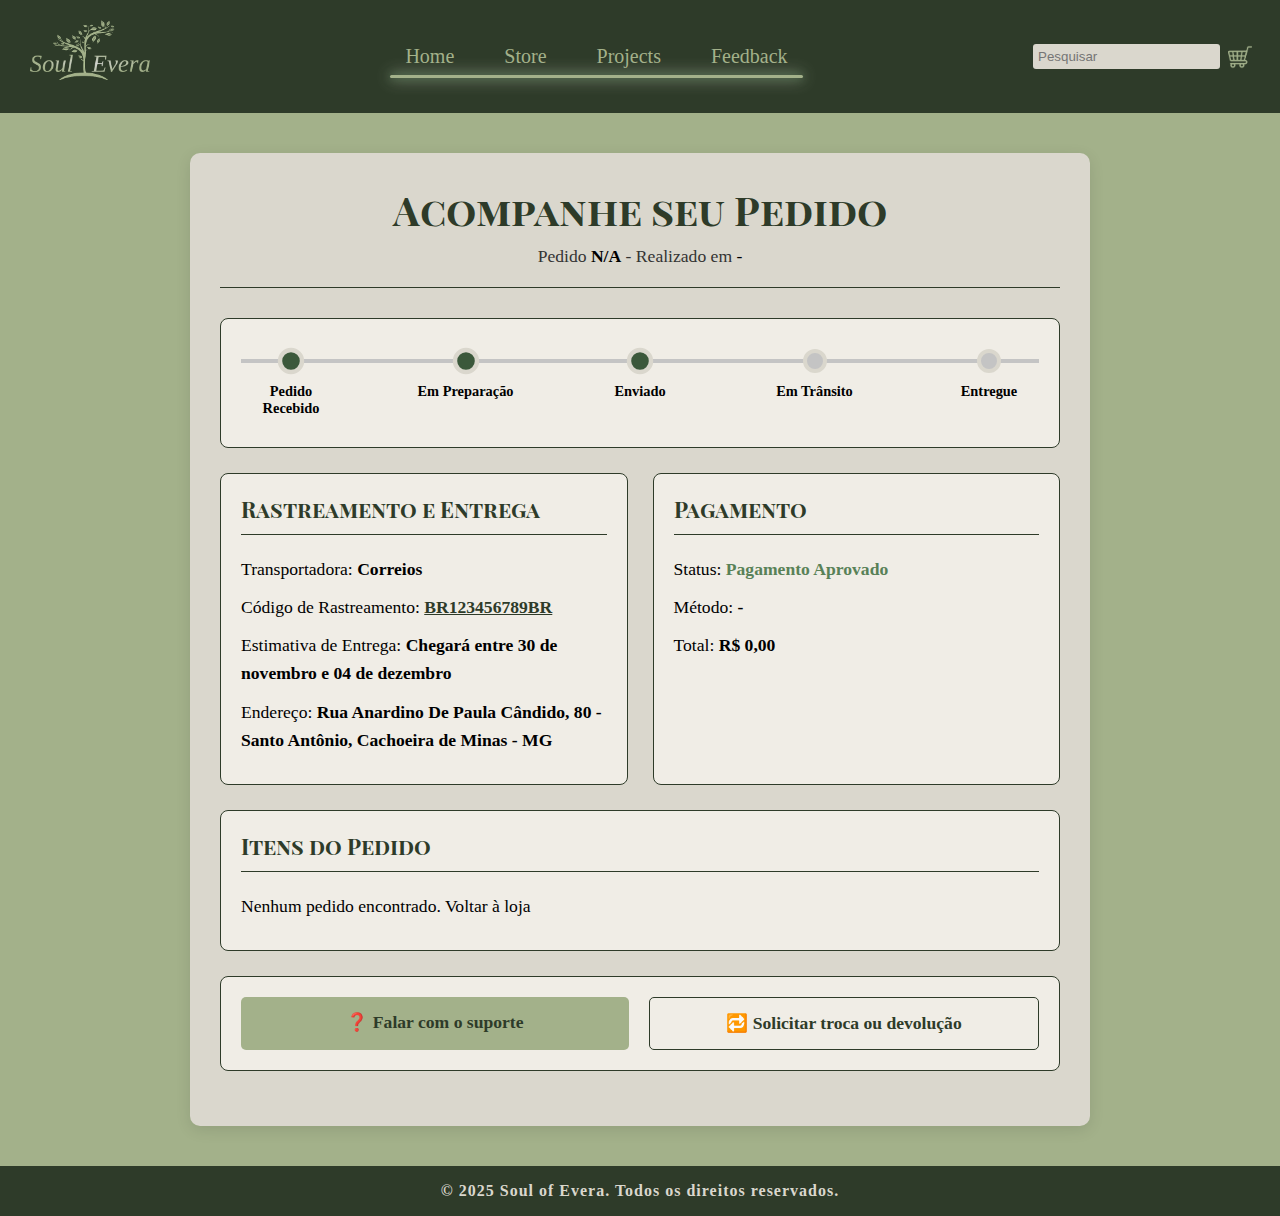
<file: pedido.html>
<!DOCTYPE html>
<html lang="pt-br">

<head>
  <meta charset="UTF-8" />
  <meta name="viewport" content="width=device-width, initial-scale=1.0" />
  <title>Acompanhar Pedido - Soul of Evera</title>

  <link rel="preconnect" href="https://fonts.googleapis.com">
  <link rel="preconnect" href="https://fonts.gstatic.com" crossorigin>
  <link
    href="https://fonts.googleapis.com/css2?family=Playfair+Display+SC:ital,wght@0,400;0,700;0,900;1,400;1,700;1,900&display=swap"
    rel="stylesheet">

  <link rel="stylesheet" href="./src/css/resete.css" />
  <link rel="stylesheet" href="./src/css/loja.css" />
  <link rel="stylesheet" href="./src/css/pedido.css" />
  <link rel="stylesheet" href="./src/css/responsive.css">
        
</head>

<body class="corpo">

  <header class="cabecalho">
    <a href="./index.html" class="logo">
      <img src="src/img/Frame 25.png" alt="" class="imagem" />
    </a>
    <nav class="navegacao">
      <ul class="menu">
        <li class="item">
          <a href="./index.html" style="--i: 0">Home</a>
        </li>
        <li class="item">
          <a href="./lojas.html" style="--i: 1">Store</a>
        </li>
        <li class="item">
          <a href="#" style="--i: 2">Projects</a>
        </li>
        <li class="item">
          <a href="#" style="--i: 3">Feedback</a>
        </li>
        <span class="underline"></span>
      </ul>
    </nav>
    <div class="pesquisa">
      <input class="barra" type="texto" placeholder="Pesquisar" />
      <img class="carrinho" src="./src/img/carrinho.png" alt="" />
    </div>
  </header>

  <main class="pedido-container">
    <h1>Acompanhe seu Pedido</h1>
    <p class="pedido-subtitulo">
      Pedido <strong id="orderIdText">#...</strong> - Realizado em
      <span id="orderDateText">...</span>
    </p>

    <div class="pedido-section timeline-section">
      <div class="timeline">
        <div class="timeline-step active">
          <div class="timeline-dot"></div>
          <span>Pedido Recebido</span>
        </div>
        <div class="timeline-step active">
          <div class="timeline-dot"></div>
          <span>Em Preparação</span>
        </div>
        <div class="timeline-step active">
          <div class="timeline-dot"></div>
          <span>Enviado</span>
        </div>
        <div class="timeline-step">
          <div class="timeline-dot"></div>
          <span>Em Trânsito</span>
        </div>
        <div class="timeline-step">
          <div class="timeline-dot"></div>
          <span>Entregue</span>
        </div>
      </div>
    </div>

    <div class="colunas-wrapper">
      <div class="pedido-section">
        <h2>Rastreamento e Entrega</h2>
        <p>
          Transportadora: <strong>Correios</strong>
        </p>
        <p>
          Código de Rastreamento:
          <a href="#" class="track-link">BR123456789BR</a>
        </p>
        <p>
          Estimativa de Entrega:
          <strong>Chegará entre 30 de novembro e 04 de dezembro</strong>
        </p>
        <p>
          Endereço:
          <strong>Rua Anardino De Paula Cândido, 80 - Santo Antônio, Cachoeira de Minas - MG</strong>
        </p>
      </div>

      <div class="pedido-section">
        <h2>Pagamento</h2>
        <p>
          Status: <strong style="color: #588157">Pagamento Aprovado</strong>
        </p>
        <p>Método: <strong id="paymentMethodText">...</strong></p>
        <p>Total: <strong id="paymentTotalText">R$ ...</strong></p>
      </div>
    </div>

    <div class="pedido-section">
      <h2>Itens do Pedido</h2>

      <div id="orderItemsContainer">
        <p>Carregando itens...</p>
      </div>

    </div>

    <div class="pedido-section pedido-actions">
      <a href="#" class="pedido-btn suporte" id="openSupportModalBtn">❓ Falar com o suporte</a>
      <a href="#" class="pedido-btn troca" id="openReturnModalBtn">🔁 Solicitar troca ou devolução</a>
    </div>
  </main>

  <div id="supportModal" class="success-modal">
    <div class="success-modal-content">
      <span class="close-success-modal" id="closeSupportModal">&times;</span>
      <h3>Fale Conosco</h3>
      <p class="texto">
        Estamos aqui para ajudar! Entre em contato por um dos canais abaixo.
      </p>

      <div class="support-contacts">
        <div class="contact-item">
          <strong>WhatsApp:</strong>
          <span>(35) 997090156</span>
        </div>
        <div class="contact-item">
          <strong>E-mail:</strong>
          <span>suporte@soulevera.com</span>
        </div>
        <div class="contact-item">
          <strong>Horário de Atendimento do Suporte:</strong>
          <span>Seg. a Sex. das 09h às 18h</span>
        </div>
      </div>
    </div>
  </div>

  <div id="returnModal" class="success-modal">
    <div class="success-modal-content">
      <span class="close-success-modal" id="closeReturnModal">&times;</span>

      <div id="return-action-view">
        <h3>Selecione o item para a ação:</h3>
        <p>Escolha "Trocar" ou "Devolver" para o produto desejado.</p>
        
        <div id="return-items-list">
          </div>
      </div>

      <div id="return-troca-success" style="display: none; padding: 20px 0">
        </div>

      <div id="return-devolucao-success" style="display: none; padding: 20px 0">
        <h3 style="
            text-transform: none;
            font-size: 1.2em;
            line-height: 1.5;
            color: #588157;
          ">
          Produto devolvido com sucesso.
        </h3>
        <p style="margin-top: 15px">
          Agradecemos por entrar em contato. O processo foi registrado e
          finalizado conforme solicitado.
        </p>
      </div>
    </div>
  </div>

  <footer class="rodape" id="Contact">
    <p class="texto">© 2025 Soul of Evera. Todos os direitos reservados.</p>
  </footer>

  <script src="./src/js/painel.js"></script>
</body>

</html>
</file>
<file: src/css/style.css>
.corpo {
  margin: 0;
  padding: 0;
  background-color: #dad7cd;
}



/* CABECALHO */



.cabecalho {
  background-color: #2e3b29;
  color: white;
  display: flex;
  justify-content: space-between;
  padding: 10px 20px;
}

.cabecalho .imagem {
  width: 120px;
  margin: 10px;
}

.navegacao {
  display: flex;
  justify-content: center;
  max-width: 640px;
  position: relative;
  z-index: 1;
}

.navegacao .menu {
  list-style: none;
  display: flex;
  gap: 20px;
  margin: 20px;
}

.navegacao .menu .item {
  font-size: 20px;
  padding: 15px;
  text-decoration: none;
  transition: 0.5s ease-in-out;
}

.menu .item a {
  color: #a3b18a;
  
}

.menu .item a:hover {
  color: #dad7cd;
  
}

.menu .underline {
  position: absolute;
  bottom: 25px;
  height: 3px;
  width: 0;
  background-color: #a3b18a;
  box-shadow: 0 0 8px #588157, 0 0 16px #dad7cd;
  transition: all 0.3s ease;
  border-radius: 2px;
}

.menu .item:hover~.underline {
  width: 100px;
  transform: translateX(calc(var(--i) * 100%));
}

.barra[type="texto"] {
  padding: 5px;
  border: none;
  border-radius: 3px;
  background-color: #dad7cd;
}

.pesquisa {
  display: flex;
  align-items: center;
}

.pesquisa .carrinho{
  width: 40px;
  padding: 8px;
}



/* CABECALHO */



/* INTRODUCAO */


.meio {
  max-width: 900px;
  margin: 40px auto;
  padding: 0 20px;
  text-align: center;
}

.meio .titulo {
  font-weight: 700;
  font-size: 2.4rem;
  margin-bottom: 15px;
  color: #344e41;
  
}

.meio .titulo .subtitulo {
  color: #588157;
  font-family: "Playfair Display SC", serif;
  font-size: 35px;
}

.meio .texto {
  font-size: 1.1rem;
  max-width: 700px;
  margin: 0 auto;
}



/*ESTATISTICA*/



.estatisticas {
  max-width: 900px;
  margin: 50px auto 70px;
  display: flex;
  justify-content: space-around;
  padding: 0 20px;
}

.estatistica {
  text-align: center;
}

.estatistica .num {
  font-size: 3rem;
  color: #344e41;
  margin-bottom: 8px;
  font-weight: 700;
}

.estatistica .texto {
  font-size: 1.1rem;
  color: #000;
  font-weight: 600;
}



/*ESTATISTICA*/


/* INTRODUCAO */



/* PRODUTOS */



.produtos {
  background: linear-gradient(to right, #2e3b29, #a3b18a);
  padding: 50px 20px;
  text-align: center;
}

.produtos .titulo {
  font-size: 35px;
  color: #dad7cd;
  font-family: "Playfair Display SC", serif;
}

.produtos .texto {
  color: #dad7cd;
  margin: 20px;
  font-size: 20px;
}

.botao {
  position: relative;
  overflow: hidden;
  outline: none;
  cursor: pointer;
  border-radius: 50px;
  background-color: #a3b18a;
  border: solid 2px #a3b18a;
  font-family: inherit;
}

.default-btn,
.hover-btn {
  background-color: #a3b18a;
  display: -webkit-box;
  display: -moz-box;
  display: -ms-flexbox;
  display: -webkit-flex;
  display: flex;
  align-items: center;
  gap: 15px;
  padding: 10px 25px;
  border-radius: 50px;
  font-size: 15px;
  font-weight: 500;
  text-transform: uppercase;
  transition: all 0.3s ease;
}

.hover-btn {
  position: absolute;
  inset: 0;
  background-color: #a3b18a;
  transform: translate(0%, 100%);
}

.default-btn span {
  color: #2e3b29;
  font-weight: 900;
}

.hover-btn span {
  color: #2e3b29;
  font-size: 13px;
  font-weight: 900;
}

.botao:hover .default-btn {
  transform: translate(0%, -100%);
}

.botao:hover .hover-btn {
  transform: translate(0%, 0%);
}



/* IMAGENSPRODUTOS */
.secaosuperior {
  display: flex;
  justify-content: center;
  gap: 20px;
  padding: 30px 20px 40px 20px;
  background: linear-gradient(to right, #2e3b29, #a3b18a);
}

.card {
  position: relative;
  width: 250px;
  height: 150px;
  border-radius: 12px;
  overflow: hidden;
  cursor: pointer;
  box-shadow: 0 4px 8px rgb(0 0 0 / 0.1);
  transition: transform 0.3s ease;
}

.card:hover {
  transform: scale(1.05);
}

.card .imagem {
  width: 100%;
  height: 100%;
  object-fit: cover;
}

.camada {
  position: absolute;
  top: 0;
  left: 0;
  right: 0;
  bottom: 0;
  background-color: rgba(44, 62, 33, 0.5);
  color: #dad7cd;
  display: flex;
  flex-direction: column;
  justify-content: center;
  align-items: center;
  opacity: 0;
  transition: opacity 0.3s ease;
}

.card:hover .camada {
  opacity: 1;
}

.icone {
  font-size: 36px;
  font-weight: 700;
  margin-bottom: 10px;
}



/* IMAGENSPRODUTOS */



/* CARACTERISTICAS */



.lojas{
  display: flex;
  justify-content: space-around;
  padding: 40px 20px;
  background-color: #dad7cd;
}

.loja{
  text-align: center;
  width: 20%;
}

.loja .titulo {
  color: #344e41;
  margin: 20px;
  font-size: 23px;
}

.loja .caracteristica .texto {
  color: #000;
  margin: 10px;
  font-size: 20px;
}



/* CARACTERISTICAS */



/* PRODUTOS */



/* PROJETOS */



/* TITULO-PROJETOS */



.projetos-titulo {
  background: linear-gradient(to right, #2e3b29, #a3b18a);
  padding: 50px 20px;
  text-align: center;
}

.projetos-titulo .titulo {
  font-size: 35px;
  color: #dad7cd;
  font-family: "Playfair Display SC", serif;

}

.projetos-titulo .texto {
  color: #dad7cd;
  margin: 20px;
  font-size: 20px;
  text-align: center;
}



/* TITULO-PROJETOS */



.projetos {
  background-color: #dad7cd;
}

.projetos .projeto {
  display: flex;
  justify-content: center;
  padding: 20px;
  gap: 150px;
}

.projetos .cards-servico {
  display: flex;
  gap: 40px;
}



/* FRASE */



.galeria-impacto {
  padding: 60px 0;
  background-color: #dad7cd;
}

.container {
  max-width: 900px;
  margin: 40px auto;
  padding: 0 20px;
  text-align: center;
}

.container .titulo {
  font-weight: 700;
  font-size: 35px;
  margin-bottom: 15px;
  color: #344e41;
  font-family: "Playfair Display SC", serif;
}

.container .sub {
  color: #588157;
}

.container .texto {
  font-size: 20px;
}



/* FRASE */



/* .flip-card {
  background-color: transparent;
  width: 300px;
  height: 180px;
  perspective: 1000px;
}

.flip-card-inner {
  position: abs;
  width: 100%;
  height: 100%;
  text-align: center;
  transition: transform 0.8s;
  transform-style: preserve-3d;
  box-shadow: 0 4px 8px 0 rgba(0, 0, 0, 0.2);
  border-radius: 10px;
}

.flip-card:hover .flip-card-inner {
  transform: rotateY(180deg);
}

.flip-card-front,
.flip-card-back {
  position: absolute;
  width: 100%;
  height: 100%;
  backface-visibility: hidden;
  border-radius: 10px;
  display: flex;
  flex-direction: column;
  justify-content: center;
  align-items: center;
  padding: 5px;
  box-sizing: border-box;
}

.flip-card-front {
  background-color: #a3b18a;
}

.flip-card-front .titulo {
  color: #2e3b29;
}

.flip-card-back {
  background-color: #a3b18a;
  transform: rotateY(180deg);
  position: relative;
  padding: 0;
  overflow: hidden;
}

.flip-card-back .titulo {
  color: #2e3b29;
  font-size: 23px;
}

.flip-card-back .texto {
  color: #000;
  font-size: 20px;
}

.flip-card-back .titulo,
.flip-card-back .texto {
  z-index: 2;
  position: absolute;
  top: 50%;
  left: 50%;
  transform: translate(-50%, -50%);
  border-radius: 10px;
} */



.caracteristicas {
  display: flex;
  justify-content: space-around;
  padding: 20px;
  background-color: #dad7cd;
}

.caracteristica {
  background-color: #a3b18a;
  border: 1px solid #dad7cd;
  padding: 20px;
  width: 30%;
  text-align: center;
  transition: 0.5s ease-in-out;
}

.caracteristica:hover {
  transform: scale(1.1);
}

.caracteristica .titulo {
  color: #2e3b29;
  font-size: 22px;
  font-family: "Playfair Display SC", serif;
}

.caracteristica .texto {
  margin-top: 17px;
  font-size: 17px;
}

.cartas-vira{
  margin: 60px;
  display: flex;
  justify-content: center;
  gap: 150px;
}

.carta {
  width: 210px;
  height: 310px;
  position: relative;
  border-radius: 40px;
  transition: all 0.8s;
  perspective: 600px;
  perspective-origin: center bottom;
}

.parte-superior {
  width: 100%;
  height: 65%;
  border-radius: 40px 40px 0 0;
  position: relative;
  transform-style: preserve-3d;
  transition: all 0.9s;
}

.parte-superior-frente,
.parte-superior-tras {
  text-align: center;
  background-color: #dad7cd;
  color: #2e3b29;
  border: 3px solid #2e3b29;
  display: flex;
  justify-content: center;
  align-items: center;
  position: absolute;
  width: 100%;
  height: 100%;
  padding: 15px;
  border-radius: 40px 40px 0 0;
  font-weight: bold;
  z-index: 2;
  backface-visibility: hidden;
  transition: all 0.6s;
}

.parte-superior-tras {
  background-color: #2e3b29;
  color: #dad7cd;
  transform: rotatex(180deg);
}

.parte-inferior {
  width: 100%;
  height: 35%;
  border-radius: 0 0 40px 40px;
  position: relative;
  transform-style: preserve-3d;
  transform-origin: center top;
  transition: all 0.9s;
}

.parte-inferior-frente,
.parte-inferior-tras {
  background-color: #2e3b29;
  width: 100%;
  height: 100%;
  color: #dad7cd;
  font-weight: bold;
  position: absolute;
  border-radius: 0 0 40px 40px;
  display: flex;
  justify-content: center;
  align-items: center;
  transform: translate(0, -0.8px);
  backface-visibility: hidden;
  z-index: 2;
}

.parte-inferior-tras {
  text-align: center;
  backface-visibility: visible;
  border-radius: 40px;
  color: #2e3b29;
  background-color: #dad7cd;
  transform: rotateX(180deg);
  z-index: 1;
  transition: border-radius 0.6s;
}

.carta:hover > .parte-superior {
  transform: rotatex(-0.5turn);
}

.carta:hover > .parte-inferior {
  transform: translateY(88.3px) rotateX(0.5turn);
}

.carta:hover > .parte-inferior > .parte-inferior-tras {
  border: 3px solid #2e3b29;
  border-radius: 0 0 40px 40px;
}



/* PROJETOS */



.imgs {
  gap: 0px;
  display: flex;
  white-space: nowrap;
}

.img {
  width: 212px;
  height: 210px;
  flex-shrink: 0;
}



/* RODAPE */



.rodape {
  display: flex;
  justify-content: space-between;
  padding: 10px 20px;
  text-align: center;
  /* gap: 570px; */
  padding: 1rem;
  background-color: #2e3b29;
  font-weight: 600;
  letter-spacing: 1px;
}

.rodape .texto {
  display: flex;
  align-items: center;
  color: #dad7cd;
}

.rodape .imagem {
  width: 120px;
  margin: 10px;
}

.rodape .imgs{
  display: flex;
  align-items: center;
  gap: 20px;
  padding-right: 20px;
}

/* ====================================================== */
/* CÓDIGO ATUALIZADO DO RODAPÉ (GIRO INFINITO + TOOLTIP)  */
/* ====================================================== */

/* 1. Definição da Animação (Giro) */
@keyframes spin {
  from {
    transform: rotate(0deg);
  }
  to {
    transform: rotate(360deg);
  }
}

/* 2. Estilo do Ícone (Imagem) */
.rodape .img {
  width: 30px;
  height: 30px;
  /* A 'transition' foi removida para a 'animation' funcionar corretamente */
}

/* 3. Estilo do Link <a> (Container do ícone) */
.rodape .imgs a {
  position: relative; /* Essencial para posicionar o tooltip */
  display: inline-block; /* Garante que o <a> se ajuste ao ícone */
}

/* 4. O Tooltip (A mensagem) */
.rodape .imgs a::after {
  content: attr(data-tooltip); /* Puxa o texto do HTML */
  position: absolute;
  
  /* Posição: acima do ícone */
  bottom: 110%; 
  left: 50%;
  transform: translateX(-50%);

  /* Estilo da caixa de texto */
  background-color: #344e41; /* Cor escura do seu site */
  color: #dad7cd; /* Cor clara do seu site */
  padding: 4px 8px;
  border-radius: 4px;
  font-size: 13px;
  font-weight: 600;
  white-space: nowrap; /* Impede que o texto quebre a linha */
  
  /* Escondido por padrão */
  opacity: 0;
  visibility: hidden;
  transition: opacity 0.3s ease;
  pointer-events: none; /* Impede que o tooltip bloqueie o mouse */
}

/* 5. A MÁGICA DO HOVER (Quando passar o mouse no Link <a>) */
.rodape .imgs a:hover .img {
  /* ...aplica a animação de GIRO no ÍCONE (img) */
  animation: spin 1s linear infinite;
}

.rodape .imgs a:hover::after {
  /* ...MOSTRA o tooltip (a mensagem) */
  opacity: 1;
  visibility: visible;
}

/* RODAPE */
</file>
<file: src/css/responsive.css>
/* ===== Breakpoint 1: Tablets e Desktops Pequenos (< 1024px) ===== */
@media (max-width: 1024px) {
  /* --- index.html --- */
  .cartas-vira {
    flex-wrap: wrap; /* Permite que os cards que viram quebrem a linha */
    gap: 40px;
    justify-content: center;
  }

  .lojas {
    flex-wrap: wrap; /* Permite que os blocos de "loja" quebrem a linha */
    gap: 20px;
    justify-content: center;
  }

  .loja {
    width: 45%; /* Dois itens por linha */
  }

  .caracteristicas {
    flex-wrap: wrap; /* Permite que os blocos de "caracteristica" quebrem a linha */
    gap: 20px;
    justify-content: center;
  }

  .caracteristica {
    width: 45%; /* Dois itens por linha */
  }

  .secaosuperior {
    flex-wrap: wrap; /* Permite que os cards de imagem quebrem a linha */
  }

  /* --- lojas.html --- */
  .cards {
    padding: 20px; /* Adiciona algum preenchimento nas laterais da grade de cards */
  }

  /* ================================= */
  /* NOVAS REGRAS: pedido.html         */
  /* ================================= */
  .pedido-container {
    /* Em telas médias, diminui um pouco a largura máxima */
    max-width: 90%;
  }

  .colunas-wrapper {
    /* Permite que as colunas quebrem se não houver espaço */
    flex-wrap: wrap;
  }

  /* ================================================= */
  /* ATUALIZAÇÃO: lojas.html (Avaliações para Tablets) */
  /* ================================================= */
  .reviews-coluna-estatica,
  .reviews-coluna-estatica-direita {
    padding: 0; /* Remove padding fixo que quebrava o layout em tablets */
  }
}

/* ===== Breakpoint 2: Tablets (Retrato) e Celulares Grandes (< 768px) ===== */
@media (max-width: 768px) {
  /* --- Geral (Ambas as páginas) --- */
  .cabecalho {
    flex-direction: column; /* Empilha os itens do cabeçalho */
    align-items: center;
    gap: 15px;
    padding: 20px;
  }

  .navegacao .menu {
    gap: 10px; /* Reduz o espaço entre os itens do menu */
    margin: 10px 0;
    flex-wrap: wrap; /* Permite que o menu quebre a linha se necessário */
    justify-content: center;
  }

  .navegacao .menu .item {
    font-size: 18px; /* Texto do menu ligeiramente menor */
    padding: 10px;
  }

  .menu .underline {
    /* O efeito de sublinhado animado não funciona bem com 
       um layout flexível e quebra de linha. Vamos escondê-lo no celular. */
    display: none;
  }

  .pesquisa {
    width: 90%;
    max-width: 400px;
    justify-content: center;
  }

  .pesquisa .barra {
    width: 100%; /* Faz a barra de pesquisa ocupar o espaço disponível */
  }

  .rodape {
    flex-direction: column; /* Empilha os itens do rodapé */
    align-items: center;
    gap: 15px;
    padding: 20px;
  }

  .rodape .texto {
    text-align: center;
  }

  /* --- index.html --- */
  .meio {
    margin: 20px auto;
    padding: 0 15px;
  }

  .meio .titulo {
    font-size: 2rem; /* Reduz o tamanho do título principal */
  }

  .meio .texto {
    font-size: 1rem;
  }

  .estatisticas {
    flex-direction: column; /* Empilha as estatísticas */
    align-items: center;
    gap: 25px;
    margin: 30px auto;
  }

  .estatistica .num {
    font-size: 2.5rem;
  }

  .produtos {
    padding: 30px 15px;
  }

  .produtos .titulo,
  .projetos-titulo .titulo {
    font-size: 2rem;
  }

  .secaosuperior {
    flex-direction: column; /* Empilha os cards de categoria de produto */
    align-items: center;
    gap: 20px;
    padding: 20px 15px;
  }

  .secaosuperior .card {
    /* Este é o .card da index.html */
    width: 90%;
    max-width: 350px;
    height: 200px; /* Dá um pouco mais de altura */
  }

  .lojas {
    flex-direction: column; /* Empilha os blocos de características da loja */
    align-items: center;
    gap: 20px;
    padding: 30px 15px;
  }

  .loja {
    width: 90%; /* Faz os blocos de características ocuparem mais espaço */
    max-width: 400px;
  }

  .container {
    /* Para #galeria-impacto */
    margin: 20px auto;
    padding: 0 15px;
  }

  .container .titulo {
    font-size: 2rem;
  }

  .caracteristicas {
    flex-direction: column; /* Empilha os blocos de características do projeto */
    align-items: center;
    gap: 15px;
    padding: 20px 15px;
  }

  .caracteristica {
    width: 90%; /* Faz os blocos ocuparem mais espaço */
    max-width: 400px;
  }

  .cartas-vira {
    flex-direction: column; /* Empilha os cards que viram */
    align-items: center;
    gap: 30px;
    margin: 30px 0;
  }

  /* --- lojas.html --- */
  .frase-principal {
    padding: 30px 15px;
  }

  .frase-principal .titulo {
    font-size: 2.2rem;
  }

  .frase-principal .botoes {
    flex-direction: column; /* Empilha os botões de filtro da loja */
    gap: 10px;
    align-items: center;
  }

  .frase-principal .botoes .botao {
    max-width: 300px;
  }

  .painel {
    margin: 20px;
  }

  .grade-cosmeticos,
  .grade-plantas,
  .grade-roupas {
    padding: 20px 10px; /* Reduz o preenchimento */
  }

  .cards {
    gap: 20px;
  }

  .card-container {
    /* O card tem 300px. Garantir que não estoure em telas menores */
    width: 100%;
    max-width: 300px;
  }

  .lojas .card {
    /* Este é o .card da lojas.html */
    width: 100%;
    max-width: 300px;
  }

  .card .frente,
  .card .content {
    /* Garante que o padding não quebre o layout de 300px */
    box-sizing: border-box;
    width: 100%;
  }

  .cart-modal {
    width: 100%; /* Faz o modal do carrinho ocupar a tela inteira */
    max-width: 100%;
  }

  /* --- lojas.html (Avaliações) --- */
  .reviews-layout-principal {
    flex-direction: column; /* Empilha as 3 colunas de avaliação */
    gap: 20px;
  }
  .reviews-coluna-estatica,
  .reviews-coluna-estatica-direita {
    padding: 0; /* Remove paddings laterais */
    max-width: 100%;
  }
  .review-form {
    max-width: 100%;
  }
  .reviews-container {
    flex-direction: column; /* Empilha os comentários dinâmicos */
    align-items: center;
  }
  .review-card {
    width: 100%;
    max-width: 430px; /* Mantém uma largura máxima razoável */
  }

  /* ================================= */
  /* NOVAS REGRAS: pedido.html         */
  /* ================================= */
  .pedido-container {
    margin: 20px 10px; /* Reduz margem e padding */
    padding: 20px;
    max-width: 100%; /* Ocupa a largura total */
  }

  .pedido-container h1 {
    font-size: 2rem; /* Reduz título */
  }

  .colunas-wrapper {
    flex-direction: column; /* Empilha Rastreamento e Pagamento */
    gap: 20px;
  }

  .pedido-actions {
    flex-direction: column; /* Empilha os botões de Suporte/Troca */
    gap: 15px;
  }

  /* --- Timeline Vertical --- */
  .timeline {
    flex-direction: column; /* Muda para layout vertical */
    align-items: flex-start; /* Alinha à esquerda */
    padding-left: 20px; /* Espaço para a linha */
  }

  .timeline::before {
    left: 10px; /* Posição da linha vertical */
    top: 0;
    width: 4px; /* Largura da linha */
    height: 100%; /* Altura total */
    background-color: #c4c4c4;
  }

  .timeline-step {
    flex-direction: row; /* Itens em linha (ponto + texto) */
    align-items: center;
    width: 100%;
    padding: 15px 0; /* Espaçamento vertical */
    text-align: left;
  }

  .timeline-dot {
    margin-bottom: 0; /* Remove margem inferior */
    margin-right: 20px; /* Espaço entre o ponto e o texto */
    border-width: 6px; /* "Corte" maior na linha */
    background-color: #c4c4c4;
  }

  /* Cor Ativa da Timeline (Garantia de sobreposição) */
  .timeline-step.active {
    color: #3b583b;
  }
  .timeline-step.active .timeline-dot {
    background-color: #3b583b;
  }
}

/* ===== Breakpoint 3: Celulares Pequenos (< 480px) ===== */
@media (max-width: 480px) {
  /* --- index.html --- */
  .meio .titulo {
    font-size: 1.8rem;
  }

  .produtos .titulo,
  .projetos-titulo .titulo,
  .container .titulo {
    font-size: 1.8rem;
  }

  .estatistica .num {
    font-size: 2.2rem;
  }

  .caracteristica .titulo {
    font-size: 1.4rem;
  }

  .caracteristica .texto {
    font-size: 1rem;
  }

  .carrossel .img {
    width: 150px;
    height: 150px;
  }

  /* --- lojas.html --- */
  .frase-principal .titulo {
    font-size: 1.8rem;
  }

  .frase-principal .botoes {
    text-align: center;
  }

  .frase-principal .botoes .botao {
    display: flex;
    align-items: center;
    justify-content: center;
    text-align: center;
    width: 90%; /* Aumenta a largura dos botões */
  }

  .card .frente .titulo {
    font-size: 24px;
  }

  .card .content .subtitulo {
    font-size: 20px;
  }

  .card .content .texto {
    font-size: 16px;
  }

  .rodape#Contact .texto {
    font-size: 0.9rem;
  }

  /* ======================================================= */
  /* ATUALIZAÇÃO: lojas.html (Avaliações para Celular Pequeno) */
  /* ======================================================= */
  .avaliacoes .titulo {
    font-size: 2rem; /* Reduz o título principal das avaliações */
  }
  .review-form h3 {
    font-size: 1.3em; /* Reduz o título do formulário */
  }
  .review-card .review-name {
    font-size: 1em; /* Reduz o nome no card */
  }
  .review-card .review-body {
    font-size: 0.9em; /* Reduz o texto do comentário */
  }
  .star-rating label {
    font-size: 2.2em; /* Diminui um pouco as estrelas */
  }

  /* ================================= */
  /* NOVAS REGRAS: pedido.html         */
  /* ================================= */
  .pedido-container h1 {
    font-size: 1.8rem;
  }

  .pedido-section h2 {
    font-size: 1.3rem; /* Reduz subtítulos */
  }

  .pedido-btn {
    font-size: 1rem; /* Botões de ação menores */
    padding: 12px;
  }

  .timeline-step {
    font-size: 0.85rem; /* Texto da timeline menor */
  }

  /* --- Modais de Pedido --- */
  .return-item-card {
    flex-direction: column; /* Empilha a imagem/info e os botões */
    align-items: flex-start; /* Alinha tudo à esquerda */
    gap: 10px;
  }

  .return-item-actions {
    flex-direction: row; /* Botões "Trocar" e "Devolver" lado a lado */
    width: 100%; /* Ocupa a largura total do card */
    gap: 10px;
  }

  .return-item-btn {
    flex: 1; /* Faz os dois botões terem o mesmo tamanho */
    width: auto;
  }

  .support-contacts {
    margin-top: 15px;
    gap: 10px;
  }

  .contact-item {
    padding: 10px;
  }
}
</file>
<file: src/css/loja.css>
.corpo {
  margin: 0;
  padding: 0;
  background-color: #dad7cd;
}

/* CABECALHO */

.cabecalho {
  background-color: #2e3b29;
  color: white;
  display: flex;
  justify-content: space-between;
  padding: 10px 20px;
}

.cabecalho .imagem {
  width: 120px;
  margin: 10px;
}

.navegacao {
  display: flex;
  justify-content: center;
  max-width: 640px;
  position: relative;
  z-index: 1;
}

.navegacao .menu {
  list-style: none;
  display: flex;
  gap: 20px;
  margin: 20px;
}

.navegacao .menu .item {
  font-size: 20px;
  padding: 15px;
  text-decoration: none;
  transition: 0.5s ease-in-out;
}

.menu .item a {
  color: #a3b18a;
}

.menu .item a:hover {
  color: #dad7cd;
}

.menu .underline {
  position: absolute;
  bottom: 25px;
  height: 3px;
  width: 0;
  background-color: #a3b18a;
  box-shadow: 0 0 8px #588157, 0 0 16px #dad7cd;
  transition: all 0.3s ease;
  border-radius: 2px;
}

.menu .item:hover~.underline {
  width: 100px;
  transform: translateX(calc(var(--i) * 100%));
}

.barra[type="texto"] {
  padding: 5px;
  border: none;
  border-radius: 3px;
  background-color: #dad7cd;
}

.pesquisa {
  display: flex;
  align-items: center;
}

.pesquisa .carrinho {
  width: 40px;
  padding: 8px;
}

/* CABECALHO */

/* CONTEUDO */

/* FRASE-PRINCIPAL */

.frase-principal {
  background: linear-gradient(to right, #2e3b29, #a3b18a);
  padding: 40px 10px;
  text-align: center;
}

.frase-principal .titulo {
  font-size: 35px;
  color: #dad7cd;
  font-family: "Playfair Display SC", serif;
}

.frase-principal .texto {
  color: #dad7cd;
  margin: 20px;
  font-size: 20px;
}

.frase-principal .botoes {
  display: flex;
  gap: 20px;
  justify-content: center;
}

.frase-principal .botoes .botao {
  padding: 10px 20px;
  background-color: #a3b18a;
  color: #344e41;
  font-size: 18px;
  border: none;
  border-radius: 5px;
  cursor: pointer;
  transition: .3s ease-in-out;
}

.frase-principal .botao:hover {
  transform: scale(1.1);
}

/* FRASE-PRINCIPAL */


/* PAINEL-NOMES */

.painel {
  margin: 30px;
  /* background-color: #dad7cd; */
  text-align: center;
}

.painel .titulo {
  /* font-size: 30px; */
  color: #2e3b29;
  font-family: "Playfair Display SC", serif;
}

/* PAINEL-NOMES */

/* LOJA */

.grade-cosmeticos {
  display: flex;
  justify-content: center;
  background-color: #a3b18a;
  padding: 30px;
}

.grade-plantas {
  display: flex;
  justify-content: center;
  background-color: #a3b18a;
  padding: 30px;
}

.grade-roupas {
  display: flex;
  justify-content: center;
  background-color: #a3b18a;
  padding: 30px;
}

.cards {
  gap: 30px;
  display: flex;
  justify-content: center;
  align-items: center;
  max-width: 1200px;
  flex-wrap: wrap;
}

.card {
  width: 300px;
  height: 390px;
  background-color: #2e3b29;
  border-radius: 12px;
  padding: 20px;
  display: flex;
  flex-direction: column;
  align-items: center;
  transition: transform 0.3s ease;
}

.card:hover {
  cursor: pointer;
}


.card-container {
  width: 300px;
  height: 390px;
  position: relative;
  border-radius: 10px;
  box-shadow: 0 10px 20px rgba(0, 0, 0, 0.2);
  overflow: hidden;
}

.card {
  width: 300px;
  height: 390px;
  border-radius: inherit;
}

.card .frente {
  width: 300px;
  height: 390px;
  display: flex;
  gap: 23px;
  align-items: center;
  justify-content: center;
  flex-direction: column;
  padding: 20px;
  transition: all 0.6s cubic-bezier(0.23, 1, 0.320, 1)
}

.card .frente .titulo {
  font-size: 28px;
  font-weight: 700;
  opacity: 1;
  background-color: #a3b18a;
  background-clip: text;
  -webkit-background-clip: text;
  -webkit-text-fill-color: transparent;
  transition: all 0.6s cubic-bezier(0.23, 1, 0.320, 1)
}

.card .frente .imagem {
  width: 180px;
  height: 180px;
  object-fit: cover;
  border-radius: 12px;
  margin-bottom: 1rem;
  border: 2px solid #a3b18a;
}

.card .frente .precos {
  width: 100%;
  display: flex;
  justify-content: space-between;
  align-items: center;
}

.frente .precos .preco {
  font-weight: 600;
  font-size: 19px;
  color: #a3b18a;
}

.card .content {
  position: absolute;
  top: 0;
  left: 0;
  width: 300px;
  height: 390px;
  display: flex;
  flex-direction: column;
  align-items: center;
  justify-content: center;
  text-align: center;
  gap: 30px;
  background-color: #2e3b29;
  color: #dad7cd;
  padding: 20px;
  line-height: 1.5;
  border-radius: 5px;
  pointer-events: none;
  transform: translateY(96%);
  transition: 0.6s ease-in-out;
}

.card .content .subtitulo {
  font-size: 24px;
  color: #a3b18a;
}

.card .content .texto {
  text-align: center;
  color: #dad7cd;
  font-size: 18px;
}

.content .add {
  color: #a3b18a;
}

.content .btn {
  background-color: #a3b18a;
  border: none;
  color: #1b1b1b;
  font-size: 1.5rem;
  font-weight: 700;
  border-radius: 50%;
  width: 36px;
  height: 36px;
  cursor: pointer;
  transition: background-color 0.3s ease;
}

.content .btn:hover {
  background-color: #588157
}

.card.active .content {
  transform: translateY(0);
  pointer-events: auto;
  /* Permite clicar no botão '+' dentro do conteúdo */
}

/* LOJA */

/* CONTEUDO */


/* Carrinho (Modal) */



/* Variáveis para o carrinho (adicione no topo ou onde for apropriado) */
:root {
  --bg: #dad7cd;
  /* Fundo do item do carrinho */
  --muted: #6b6b6b;
  /* Cor de texto discreta */
  --accent: #a3b18a;
  /* Cor de destaque (botão) */
}

/* ... o resto do seu CSS ... */

/* Estilo do botão de fechar dentro do carrinho */
.cart-header button#closeCart {
  background: none;
  border: none;
  font-size: 20px;
  cursor: pointer;
  color: #344e41;
  /* Cor escura do seu tema */
}

.cart-footer button#checkoutBtn {
  background: var(--accent);
  /* #a3b18a */
  color: #2e3b29;
  border: none;
  width: 100%;
  padding: 10px;
  border-radius: 8px;
  cursor: pointer;
  font-weight: 600;
  transition: background-color 0.2s;
}

.cart-footer button#checkoutBtn:hover {
  background-color: #588157;
  /* Um tom de verde mais escuro */
  color: white;
}

/* ... (Código anterior) ... */

.cart-modal {
  overflow-y: auto;
  position: fixed;
  /* <-- MUDADO DE 'fixed' */
  top: 0;
  /* <-- O JS VAI MUDAR ISSO */
  right: 0;
  width: 380px;
  /* height: 100vh; */
  /* <-- REMOVIDO */
  max-height: 80vh;
  /* <-- ADICIONADO: Limita a altura */
  background: #dad7cd;
  box-shadow: -4px 0 12px rgba(0, 0, 0, 0.1);
  transform: translateX(100%);
  transition: transform .3s ease, top .3s ease;
  /* <-- ADICIONADO 'top' à transição */
  display: flex;
  flex-direction: column;
  z-index: 50;
}

.cart-modal.active {
  transform: translateX(0);
}

.cart-header {
  padding: 16px;
  border-bottom: 1px solid #2e3b29;
  display: flex;
  justify-content: space-between;
  align-items: center;
}

.cart-header h2 {
  color: #2e3b29;
  font-family: "Playfair Display SC", serif;
}

.cart-items {
  flex: 1;
  overflow-y: auto;
  padding: 16px;
  display: flex;
  flex-direction: column;
  gap: 12px;
}

.cart-item {
  display: flex;
  justify-content: space-between;
  align-items: center;
  background: rgb(240 237 230);
  border-radius: 8px;
  padding: 8px 12px;
  border: 1px solid #2e3b29;
}

.cart-item img {
  width: 48px;
  height: 48px;
  border-radius: 6px;
  object-fit: cover;
}

.cart-item-info {
  flex: 1;
  margin-left: 10px;
}

.cart-item-info h4 {
  margin: 0;
  font-size: 15px;
  color: #2e3b29;
}

.cart-item-info p {
  margin: 0;
  font-size: 13px;
  color: #000;
}

.cart-item input {
  width: 40px;
  text-align: center;
  border: 1px solid #2e3b29;
  border-radius: 6px;
}

.cart-footer {
  border-top: 1px solid #2e3b29;
  padding: 16px;
}

.cart-footer h3 {
  margin: 0 0 8px;
  color: #2e3b29;
}

.cart-footer span {
  color: #2e3b29;
}

.cart-footer button {
  background: var(--accent);
  color: white;
  border: none;
  width: 100%;
  padding: 10px;
  border-radius: 8px;
  cursor: pointer;
  font-weight: 600;
}


.cart-item-remove {
  color: white;
  background-color: #dad7cd;
  border: none;
  border-radius: 50%;
  width: 24px;
  height: 24px;
  font-weight: bold;
  cursor: pointer;
  margin-left: 10px;
  font-size: 14px;
  line-height: 24px;
  text-align: center;
  transition: background .2s ease;
}

.cart-item-remove:hover {
  background: #c70000;
}


.cart-item-quantity {
  width: 45px;
  text-align: center;
  border: 1px solid #2e3b29;
  border-radius: 6px;
  padding: 4px;
  margin-left: 10px;
}















.success-modal {
  display: none;
  /* Escondido por padrão */
  position: fixed;
  /* Fica por cima de tudo */
  z-index: 100;
  /* Garante que fique na frente do carrinho */
  left: 0;
  top: 0;
  width: 100%;
  height: 100%;
  overflow: auto;
  background-color: rgba(0, 0, 0, 0.6);
  align-items: center;
  justify-content: center;
}

.success-modal-content {
  background-color: #dad7cd;
  /* Cor de fundo do seu tema */
  color: #2e3b29;
  /* Cor do texto */
  margin: auto;
  padding: 30px 40px;
  /* Padding ajustado */
  border-radius: 10px;
  text-align: center;
  /* Texto centralizado */
  position: relative;
  width: 90%;
  /* Largura responsiva */
  max-width: 450px;
  /* Largura máxima */
  box-shadow: 0 5px 15px rgba(0, 0, 0, 0.3);
}

/* NOVO: Estilização dos títulos e parágrafos */
.success-modal-content h3 {
  margin-top: 0;
  color: #2e3b29;
  /* Verde escuro */
}

.success-modal-content p {
  margin-bottom: 15px;
  font-size: 0.9em;
  font-weight: normal;
}

.close-success-modal {
  color: #2e3b29;
  position: absolute;
  top: 5px;
  right: 15px;
  font-size: 28px;
  font-weight: bold;
}

.close-success-modal:hover,
.close-success-modal:focus {
  color: #2e3b29;
  text-decoration: none;
  cursor: pointer;
}

/* ====================================================== */
/* NOVO CÓDIGO: Lista de itens no modal de sucesso      */
/* ====================================================== */
.success-items-list {
  max-height: 200px;
  /* Limita a altura para criar rolagem */
  overflow-y: auto;
  /* Adiciona barra de rolagem se necessário */
  background: #f0ede6;
  /* Um fundo levemente diferente */
  border-radius: 5px;
  padding: 10px;
  text-align: left;
  border: 1px solid #2e3b29;
  margin-top: 10px;
}

.success-modal-content .agra {
  padding-top: 45px;
}

.success-item {
  display: flex;
  align-items: center;
  font-size: 0.9em;
  font-weight: normal;
  padding-bottom: 8px;
  margin-bottom: 8px;
  border-bottom: 1px solid #2e3b29;
}

.success-item:last-child {
  border-bottom: none;
  margin-bottom: 0;
  padding-bottom: 0;
}

.success-item img {
  width: 40px;
  height: 40px;
  border-radius: 4px;
  margin-right: 10px;
  object-fit: cover;
}

.success-item-info {
  flex: 1;
}

.success-item-info strong {
  display: block;
  color: #2e3b29;
  /* Verde do tema */
}

.success-item-info span {
  color: #000;
  /* Cor de texto discreta */
}

















/* ====================================================== */
/* NOVO CÓDIGO: Estilos da Forma de Pagamento no Carrinho */
/* ====================================================== */
.cart-payment-method {
  margin: 15px 0;
  border-top: 1px solid #2e3b29;
  padding-top: 15px;
}

.cart-payment-method h4 {
  margin: 0 0 12px;
  font-size: 16px;
  color: #333;
  font-weight: 600;
}

.payment-options {
  display: flex;
  justify-content: space-around;
  gap: 10px;
}

.payment-options label {
  display: flex;
  align-items: center;
  gap: 6px;
  cursor: pointer;
  font-size: 14px;
  color: #2e3b29;
}

/* Estilo customizado para os radio buttons */
.payment-options input[type="radio"] {
  appearance: none;
  -webkit-appearance: none;
  width: 16px;
  height: 16px;
  border: 2px solid #2e3b29;
  border-radius: 50%;
  transition: 0.2s ease;
  position: relative;
  cursor: pointer;
  margin: 0;
}

.payment-options input[type="radio"]:checked {
  background-color: var(--accent);
  /* #a3b18a */
  border-color: var(--accent);
}

/* Círculo interno */
.payment-options input[type="radio"]:checked::after {
  content: '';
  display: block;
  width: 8px;
  height: 8px;
  background: rgb(240 237 230);
  border-radius: 50%;
  position: absolute;
  top: 50%;
  left: 50%;
  transform: translate(-50%, -50%);
}


/* ====================================================== */
/* NOVO CÓDIGO: Estilo do Pagamento no Modal de Sucesso   */
/* ====================================================== */
.success-payment-info {
  font-size: 1em;
  font-weight: normal;
  color: #000;
  /* Verde do tema */
  background-color: #f0ede6;
  /* Fundo leve */
  padding: 8px 12px;
  border-radius: 5px;
  margin-bottom: 15px;
  border: 1px solid #2e3b29;
  text-align: left;
  /* Alinha o texto */
}

.success-payment-info strong {
  color: #2e3b29;
  /* Verde escuro */
}


























/* ====================================================== */
/* NOVO CÓDIGO: Layout da Seção de Avaliações (3 Colunas) */
/* ====================================================== */

.reviews-layout-principal {
  display: flex;
  justify-content: center;
  align-items: center;
  gap: 30px;
  max-width: 1400px;
  margin: 0 auto 40px auto;
}

.reviews-coluna-estatica {
  padding-right: 220px;
  flex: 1;
  max-width: 400px;
  display: flex;
  align-items: center;
  justify-content: center;
  flex-direction: column;
  gap: 20px;
}

.reviews-coluna-estatica-direita {
  padding-left: 220px;
  flex: 1;
  max-width: 400px;
  display: flex;
  align-items: center;
  justify-content: center;
  flex-direction: column;
  gap: 20px;
}

/* Ajusta o formulário para ser a coluna central */
.review-form {
  flex: 2;
  /* Faz o formulário ser um pouco maior */
  max-width: 600px;
  /* Mantém a largura máxima do formulário */
  margin: 0;
  /* Remove a margem automática anterior */
}

/* Título para a seção de comentários dinâmicos */
.titulo-dinamico {
  font-family: "Playfair Display SC", serif;
  font-size: 35px;
  color: #2e3b29;
  text-align: center;
  margin-top: 40px;
  /* Espaço acima */
  margin-bottom: 20px;
  /* Espaço abaixo */
  border-top: 2px solid #2e3b29;
  /* Linha sutil de separação */
  padding-top: 30px;
  max-width: 700px;
  margin-left: auto;
  margin-right: auto;
}

/* ====================================================== */
/* ALTERAÇÃO: Container de Avaliações (Grid de 2 Colunas) */
/* ====================================================== */

.reviews-container {

  max-width: 700px;
  margin: 0 auto;

  max-width: 1000px;
  /* Largura máxima para a grade de 2 colunas */
  margin: 0 auto;
  display: flex;
  flex-wrap: wrap;
  /* Permite que os cards quebrem a linha */
  justify-content: center;
  /* Centraliza os cards */
  gap: 20px;
  /* Espaço entre os cards */

  align-items: flex-start;
  /* <-- ADICIONADO: Alinha os cards ao topo */

}

.review-card {
  background: #f0ede6;
  /* border: 1px solid #ccc; */
  border: 1px solid #2e3b29;
  border-radius: 8px;
  padding: 15px 20px;
  text-align: left;
  box-shadow: 0 2px 5px rgba(0, 0, 0, 0.05);
  width: 430px;
  max-width: 480px;
  flex-grow: 1;
  margin-bottom: 0;
  text-align: center;
}







/* ====================================================== */
/* NOVO CÓDIGO: Seção de Avaliações                       */
/* ====================================================== */

.avaliacoes {
  padding: 40px 20px;
  background-color: #a3b18a;
  /* Fundo principal do corpo */
  text-align: center;
}

.avaliacoes .titulo {
  font-size: 35px;
  color: #2e3b29;
  /* Verde escuro do tema */
  margin-bottom: 30px;
  font-family: "Playfair Display SC", serif;
  
}

/* Formulário de Avaliação */
.review-form {
  max-width: 600px;
  margin: 0 auto 40px auto;
  padding: 25px;
  background-color: #dad7cd;
  /* Um tom mais claro que o fundo */
  border-radius: 10px;
  box-shadow: 0 4px 12px rgba(0, 0, 0, 0.05);
  border: 1px solid #2e3b29;
  text-align: left;
}

.review-form h3 {
  font-size: 1.5em;
  color: #344e41;
  /* Verde do tema */
  margin-top: 0;
  margin-bottom: 20px;
  text-align: center;
}

.form-group {
  margin-bottom: 20px;
}

.form-group label {
  display: block;
  margin-bottom: 8px;
  font-weight: 600;
  color: #344e41;
}

.form-group input[type="text"],
.form-group textarea {
  width: 100%;
  padding: 12px;
  border: 1px solid #2e3b29;
  border-radius: 5px;
  background-color: rgb(240 237 230);
  font-size: 15px;
  color: #1b1b1b;
}

.form-group textarea {
  resize: vertical;
}

/* Botão de Envio */
.botao-avaliacao {
  width: 100%;
  padding: 12px 20px;
  background-color: #a3b18a;
  /* Verde oliva do tema */
  color: #2e3b29;
  /* Verde escuro */
  font-size: 1.1em;
  font-weight: 700;
  border: none;
  border-radius: 5px;
  cursor: pointer;
  transition: .3s ease-in-out;
}

.botao-avaliacao:hover {
  background-color: #588157;
  /* Verde mais escuro no hover */
  color: #dad7cd;
  transform: scale(1.02);
}

/* Sistema de Estrelas (Star Rating) */
.star-rating {
  display: flex;
  flex-direction: row-reverse;
  /* Faz a lógica de hover/checked funcionar corretamente */
  justify-content: flex-end;
}

.star-rating input[type="radio"] {
  display: none;
  /* Esconde os radio buttons reais */
}

.star-rating label {
  font-size: 2.5em;
  /* Tamanho das estrelas */
  color: rgb(240 237 230);
  /* Cor da estrela vazia */
  cursor: pointer;
  transition: color 0.2s ease;
  padding: 0 3px;
  margin: 0;
}

/* Quando o mouse passa por cima (hover) */
.star-rating label:hover,
.star-rating label:hover~label {
  color: #a3b18a;
  /* Verde oliva no hover */
}

/* Quando um rádio está selecionado (checked) */
.star-rating input[type="radio"]:checked~label {
  color: #a3b18a;
  /* Verde oliva para estrelas selecionadas */
}


.review-card {
  background: #dad7cd;
  border: 1px solid #2e3b29;
  border-radius: 8px;
  padding: 20px;
  margin-bottom: 20px;
  text-align: left;
  box-shadow: 0 2px 5px rgba(0, 0, 0, 0.05);
}

.review-header {
  display: flex;
  justify-content: space-between;
  align-items: center;
  margin-bottom: 10px;
  border-bottom: 1px solid #2e3b29;
  padding-bottom: 10px;
}

.review-name {
  font-size: 1.1em;
  font-weight: 700;
  color: #2e3b29;
}

.review-stars {
  font-size: 1.2em;
  color: #a3b18a;
  /* Verde oliva */
}

.review-body {
  font-size: 1em;
  color: #2e3b29;
  line-height: 1.5;
  margin: 0;
}



/* ====================================================== */
/* NOVO CÓDIGO: Estilo dos Botões do Modal de Confirmação */
/* ====================================================== */
.confirmation-buttons {
  display: flex;
  gap: 15px;
  justify-content: center;
}

.confirmation-btn {
  padding: 10px 20px;
  border: none;
  border-radius: 5px;
  /* font-size: 0.9em; */
  font-weight: 700;
  cursor: pointer;
  transition: all 0.2s ease;
  width: 130px;
  
}

.confirmation-btn.confirm-btn {
  background-color: #588157;
  /* Verde mais escuro */
  color: white;
}

.confirmation-btn.confirm-btn:hover {
  background-color: #2e3b29;
  /* Verde mais escuro ainda */
}

.confirmation-btn.cancel-btn {
  background-color: #c4c4c4;
  /* Cinza */
  color: #333;
}

.confirmation-btn.cancel-btn:hover {
  background-color: #999;
  /* Cinza mais escuro */
}





/* ... (código anterior) ... */

/* ====================================================== */
/* NOVO CÓDIGO: Botões do Modal de Sucesso (Acompanhar/Loja) */
/* ====================================================== */
.success-actions {
  display: flex;
  flex-direction: column;
  /* Um botão em cima do outro */
  gap: 12px;
  margin-top: 25px;
  /* Espaço acima dos botões */
}


.success-btn {
  padding: 12px 20px;
  border: 1px solid #2e3b29;
  /* Borda no tom escuro */
  border-radius: 5px;
  font-size: 1em;
  font-weight: 600;
  cursor: pointer;
  transition: all 0.2s ease;
  width: 100%;
  text-align: left;
  /* Alinha o texto e ícone à esquerda */
}

.success-btn.track-btn {
  background-color: #f0ede6;
  /* Fundo claro */
  color: #2e3b29;
  /* Texto escuro */
}

.success-btn.track-btn:hover {
  background-color: #dad7cd;
  /* Fundo um pouco mais escuro */
}

.success-btn.store-btn {
  background-color: #f0ede6;
  color: #2e3b29;
}

.success-btn.store-btn:hover {
  background-color: #dad7cd;
}

/* ====================================================== */
/* Estilo dos Botões do Modal de Confirmação (Do passo anterior) */
/* ====================================================== */
.confirmation-buttons {
  text-transform: uppercase;
  font-size: 1.2em;
  line-height: 1.5;
  margin-top: 15px;
}

/* .confirmation-buttons p{
  margin: 20px 0 25px;
} */







/* RODAPE */



.rodape {
  text-align: center;
  padding: 1rem;
  background-color: #2e3b29;
  font-weight: 600;
  letter-spacing: 1px;
}

.rodape .texto {
  color: #dad7cd;
}



/* RODAPE */
</file>
<file: src/css/pedido.css>
/* ====================================================== */
/* NOVO ARQUIVO: pedido.css                               */
/* ====================================================== */

.corpo{
  background-color: #a3b18a;
}

.pedido-container {
  max-width: 900px;
  margin: 40px auto;
  padding: 30px;
  background-color: #dad7cd; /* Fundo do modal */
  border-radius: 10px;
  box-shadow: 0 4px 15px rgba(0, 0, 0, 0.1);
  color: #2e3b29;
}

.pedido-container h1 {
  text-align: center;
  color: #2e3b29;
  font-size: 2.5em;
  margin-bottom: 10px;
  font-family: "Playfair Display SC", serif;
}

.pedido-subtitulo {
  text-align: center;
  font-size: 1.1em;
  color: #333;
  margin-bottom: 30px;
  border-bottom: 1px solid #2e3b29;
  padding-bottom: 20px;
}

.pedido-section {
  background-color: #f0ede6; /* Fundo dos itens */
  border: 1px solid #2e3b29;
  border-radius: 8px;
  padding: 20px;
  margin-bottom: 25px;
}

.pedido-section h2 {
  font-size: 22px;
  color: #2e3b29;
  margin-top: 0;
  margin-bottom: 20px;
  border-bottom: 1px solid #2e3b29;
  padding-bottom: 10px;
  font-family: "Playfair Display SC", serif;
}

.pedido-section p {
  font-size: 1.1em;
  line-height: 1.6;
  margin-bottom: 10px;
}

.track-link {
  color: #2e3b29;
  font-weight: 700;
  text-decoration: underline;
}

.colunas-wrapper {
  display: flex;
  gap: 25px;
}
.colunas-wrapper .pedido-section {
  flex: 1; /* Faz as duas colunas terem o mesmo tamanho */
}

/* Reutiliza o estilo do modal de sucesso para os itens */
.success-item {
  border-bottom: 1px solid #c4c4c4;
}
.success-item:last-child {
  border-bottom: none;
}

/* ====================================================== */
/* Estilos da Linha do Tempo (Timeline)                   */
/* ====================================================== */
.timeline-section {
  padding: 30px 20px;
}
.timeline {
  display: flex;
  justify-content: space-between;
  position: relative;
}

/* A linha cinza de fundo */
.timeline::before {
  content: "";
  position: absolute;
  top: 10px; /* Alinha com o centro do .timeline-dot */
  left: 0;
  width: 100%;
  height: 4px;
  background-color: #c4c4c4; /* Cor da linha inativa */
  z-index: 1;
}

.timeline-step {
  display: flex;
  flex-direction: column;
  align-items: center;
  z-index: 2; /* Fica na frente da linha */
  font-size: 0.9em;
  color: #666; /* Cor do texto inativo */
  width: 100px; /* Largura para o texto */
  text-align: center;
}

.timeline-dot {
  width: 24px;
  height: 24px;
  background-color: #c4c4c4; /* Cor do ponto inativo */
  border-radius: 50%;
  border: 4px solid #dad7cd; /* "Corta" a linha de fundo */
  margin-bottom: 10px;
  transition: all 0.3s ease;
}

.timeline-step span {
  font-weight: 600;
}

/* Estilo do Passo ATIVO */
.timeline-step.active {
  color: #3b583b; /* Verde */
}

.timeline-step.active .timeline-dot {
  background-color: #3b583b; /* Verde */
  transform: scale(1.1);
}

/* ====================================================== */
/* Estilos dos Botões de Ação                             */
/* ====================================================== */
.pedido-actions {
  display: flex;
  gap: 20px;
}
.pedido-btn {
  flex: 1; /* Ocupa espaço igual */
  padding: 15px;
  border-radius: 5px;
  text-align: center;
  font-size: 1.1em;
  font-weight: 700;
  text-decoration: none;
  transition: all 0.2s ease;
}
.pedido-btn.suporte {
  background-color: #a3b18a;
  color: #2e3b29;
}
.pedido-btn.suporte:hover {
  background-color: #588157;
  color: white;
}
.pedido-btn.troca {
  background-color: #f0ede6;
  color: #2e3b29;
  border: 1px solid #2e3b29;
}
.pedido-btn.troca:hover {
  background-color: #dad7cd;
}



/* ====================================================== */
/* NOVO: Estilos do Modal de Suporte                      */
/* ====================================================== */
.support-contacts {
  margin-top: 25px;
  text-align: left;
  display: flex;
  flex-direction: column;
  gap: 15px;
}

.contact-item {
  background-color: #dad7cd; /* Fundo mais claro, do tema */
  padding: 12px;
  border-radius: 5px;
  border: 1px solid #2e3b29;
  border-left: 4px solid #2e3b29;
}

.contact-item strong {
  display: block;
  color: #2e3b29; /* Verde escuro */
  font-size: 1.1em;
  margin-bottom: 5px;
}

.contact-item span {
  color: #333; /* Cor de texto padrão */
  font-size: 1em;
}

.success-modal-content .texto{
  font-size: 20px;
}

/* ====================================================== */
/* NOVO: Estilos do Modal de Troca/Devolução (Atualizado) */
/* ====================================================== */

#return-items-list {
  display: flex;
  flex-direction: column;
  gap: 10px;
  margin-top: 20px;
  max-height: 300px; /* Adiciona rolagem se houver muitos itens */
  overflow-y: auto;
  /* Estilo da barra de rolagem (opcional, mas elegante) */
  scrollbar-width: thin;
  scrollbar-color: #a3b18a #f0ede6;
}

.return-item-card {
  display: flex;
  align-items: center;
  gap: 15px;
  background: #f0ede6; /* Fundo claro do item */
  padding: 10px;
  border-radius: 5px;
  border: 1px solid #2e3b29;
  border-left: 4px solid #2e3b29;
}

.return-item-card img {
  width: 50px;
  height: 50px;
  border-radius: 4px;
  object-fit: cover;
}

.return-item-info {
  flex-grow: 1;
  text-align: left;
}

.return-item-info strong {
  display: block;
  color: #2e3b29;
  font-size: 1.1em;
}

.return-item-info span {
  font-size: 0.9em;
  color: #333;
}

.return-item-actions {
  display: flex;
  flex-direction: column; /* Botões um em cima do outro */
  gap: 8px;
}

.return-item-btn {
  padding: 6px 10px;
  font-size: 0.9em;
  border: none;
  border-radius: 4px;
  font-weight: 700;
  cursor: pointer;
  transition: all 0.2s ease;
  width: 90px; /* Largura fixa */
}

.return-item-btn.item-troca-btn {
  background-color: #a3b18a;
  color: #2e3b29;
}

.return-item-btn.item-troca-btn:hover {
  background-color: #588157;
  color: white;
}

.return-item-btn.item-devolver-btn {
  background-color: #f0ede6;
  border: 1px solid #2e3b29;
  color: #2e3b29;
}

.return-item-btn.item-devolver-btn:hover {
  background-color: #dad7cd;
}
</file>
<file: src/css/resete.css>
* {
  margin: 0;
  padding: 0;
  box-sizing: border-box;
  color: #000;
}

html {
  background-color: #2e3b29;
}

a {
  text-decoration: none;
}

img {
  max-width: 100%;
}

ul {
  list-style: none;
}

body {
  /* background-color: #dad7cd; */
  min-height: 100vh;
}



























/* 1. Animação de SAÍDA (Mais rápida e suave) */
@keyframes fadeOut {
  from {
    opacity: 1;
    transform: translateY(0); /* Posição inicial */
  }
  to {
    opacity: 0;
    transform: translateY(-10px); /* Desliza 10px para cima */
  }
}

body.corpo.fade-out {
  /* Duração: 0.2s | Easing: ease-out (inicia rápido) */
  animation: fadeOut 0.2s ease-out forwards;
}

/* 2. Classes para ANIMAÇÃO AO ROLAR */

/* Esta é a classe base que esconde os elementos */
/* O usuário irá adicionar esta classe no HTML */
.animate-on-scroll {
  opacity: 0;
  transform: translateY(20px); /* Começa 20px abaixo */
  transition: opacity 0.5s ease-out, transform 0.5s ease-out;
}

/* Esta classe será adicionada pelo JS para TORNAR VISÍVEL */
.animate-on-scroll.is-visible {
  opacity: 1;
  transform: translateY(0);
}

/* REMOÇÃO IMPORTANTE: 
   Apague o @keyframes fadeIn E a regra 'body.corpo { animation: fadeIn... }' 
   do seu CSS. O código acima já substitui tudo o que é necessário.
*/
</file>
